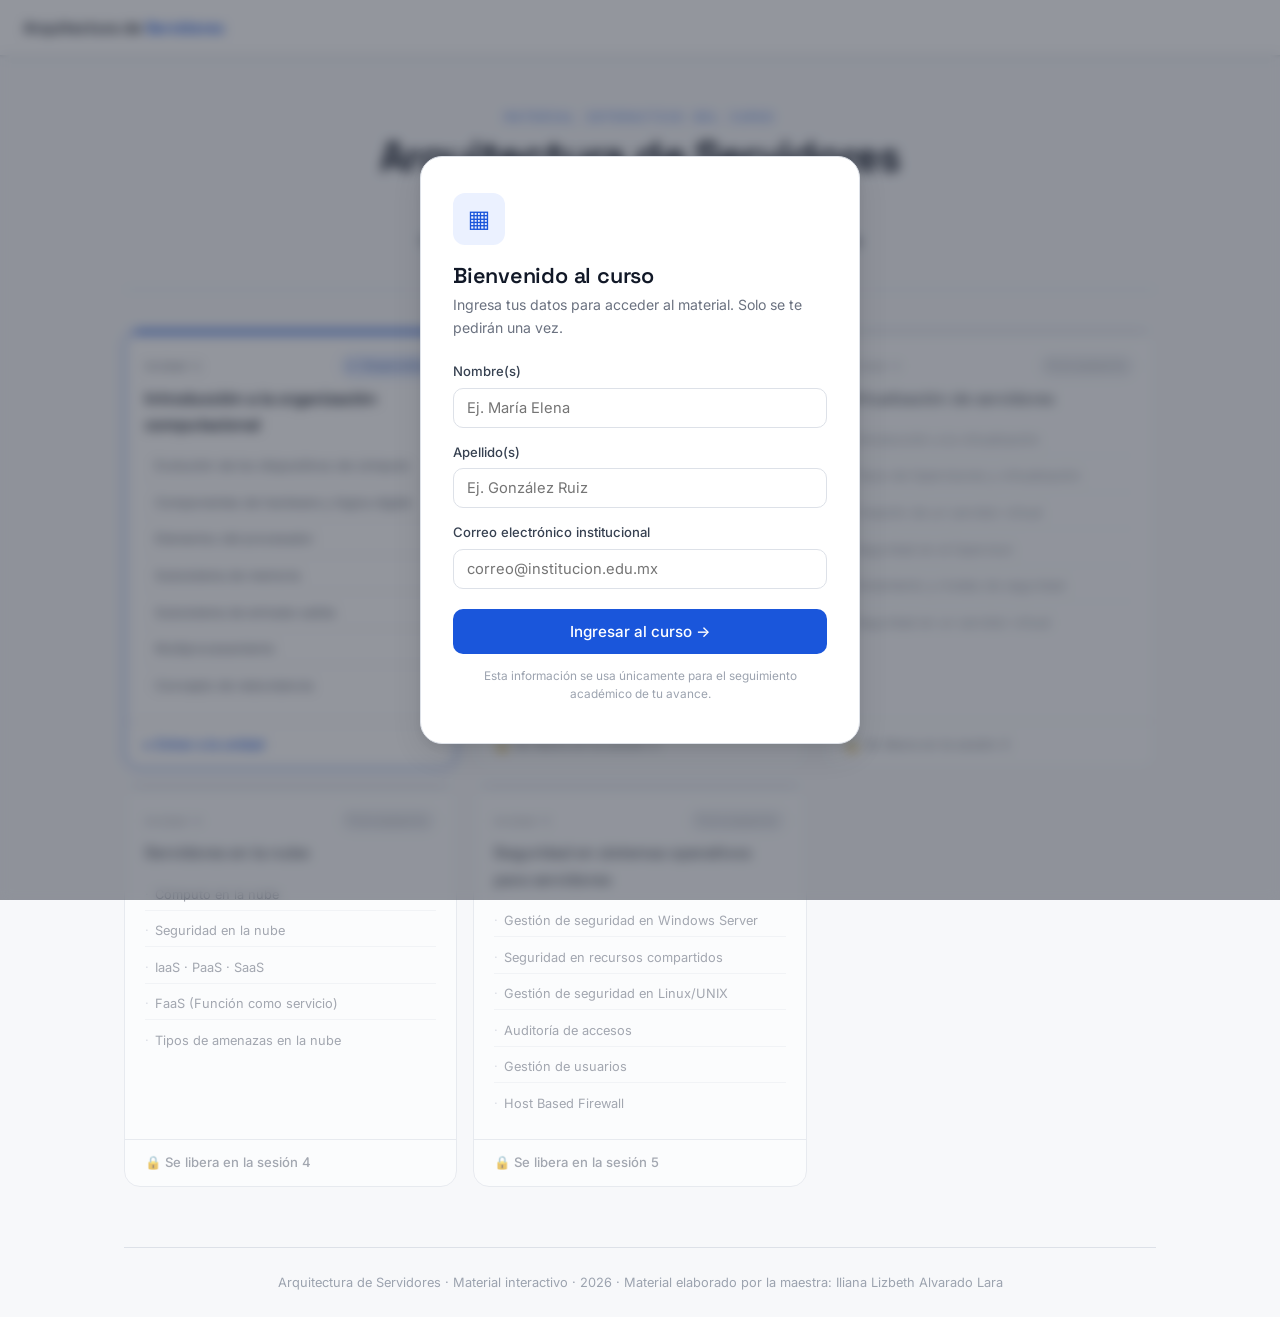
<file: index.html>
<!DOCTYPE html>
<html lang="es">
<head>
<meta charset="UTF-8">
<meta name="viewport" content="width=device-width, initial-scale=1.0">
<title>Arquitectura de Servidores</title>
<link rel="preconnect" href="https://fonts.googleapis.com">
<link rel="preconnect" href="https://fonts.gstatic.com" crossorigin>
<link href="https://fonts.googleapis.com/css2?family=Space+Grotesk:wght@400;500;600;700&family=Inter:wght@400;500;600&family=IBM+Plex+Mono:wght@400;500&display=swap" rel="stylesheet">
<link rel="stylesheet" href="css/styles.css">
<!-- Ocultar gate si ya hay sesión (sin flash) -->
<script src="js/config.js"></script>
<script src="js/tracking.js"></script>
<script>
  (function(){ try{ var s=JSON.parse(localStorage.getItem('seg_estudiante')); if(s&&s.correo){ document.write('<style>#gate{display:none!important}</style>'); } }catch(e){} })();
</script>
</head>
<body>

<!-- GATE -->
<div id="gate" class="gate">
  <div class="gate-card">
    <div class="gate-icon">▦</div>
    <h2>Bienvenido al curso</h2>
    <p class="gate-sub">Ingresa tus datos para acceder al material. Solo se te pedirán una vez.</p>
    <form id="gate-form" novalidate>
      <div class="field">
        <label>Nombre(s)</label>
        <input name="nombre" type="text" autocomplete="given-name" placeholder="Ej. María Elena">
        <div class="err">Por favor ingresa tu nombre.</div>
      </div>
      <div class="field">
        <label>Apellido(s)</label>
        <input name="apellido" type="text" autocomplete="family-name" placeholder="Ej. González Ruiz">
        <div class="err">Por favor ingresa tu apellido.</div>
      </div>
      <div class="field">
        <label>Correo electrónico institucional</label>
        <input name="correo" type="email" autocomplete="email" placeholder="correo@institucion.edu.mx">
        <div class="err">Ingresa un correo válido.</div>
      </div>
      <button class="btn btn-gate" type="submit">Ingresar al curso →</button>
    </form>
    <p class="gate-note">Esta información se usa únicamente para el seguimiento académico de tu avance.</p>
  </div>
</div>

<!-- BARRA -->
<div class="topbar">
  <div class="brand">Arquitectura de <b>Servidores</b></div>
  <div class="spacer"></div>
  <div class="who"></div>
</div>

<main class="wrap">
  <header style="text-align:center; padding:52px 0 36px; border-bottom:1px solid #DDE1E8; margin-bottom:40px;">
    <span style="font-family:'IBM Plex Mono',monospace; font-size:.7rem; letter-spacing:.18em; text-transform:uppercase; color:#1A56DB; display:block; margin-bottom:.5em;">Material interactivo del curso</span>
    <h1 style="font-family:'Space Grotesk',sans-serif; font-size:clamp(1.75rem,4vw,2.6rem); font-weight:600; margin:0 0 14px; color:#111827;">Arquitectura de Servidores</h1>
    <p style="color:#6B7280; font-size:.95rem; margin:0 auto 8px; max-width:62ch;">
      Cada unidad se libera en la sesión correspondiente.
    </p>
    <p style="color:#6B7280; font-size:.92rem; margin:0 auto;">
      Material elaborado por la maestra: <strong style="color:#374151; font-weight:600;">Iliana Lizbeth Alvarado Lara</strong>
    </p>
  </header>

  <section class="units">

    <!-- U1 — DISPONIBLE -->
    <a class="unit-card available" href="unidad1/index.html">
      <div class="uc-accent"></div>
      <div class="uc-body">
        <div class="uc-num">Unidad 1 <span class="badge live">● Disponible</span></div>
        <div class="uc-title">Introducción a la organización computacional</div>
        <ul class="uc-topics">
          <li>Evolución de los dispositivos de cómputo</li>
          <li>Componentes de hardware y lógica digital</li>
          <li>Elementos del procesador</li>
          <li>Subsistema de memoria</li>
          <li>Subsistema de entrada-salida</li>
          <li>Multiprocesamiento</li>
          <li>Concepto de redundancia</li>
        </ul>
      </div>
      <div class="uc-foot">▸ Entrar a la unidad</div>
    </a>

    <!-- U2 — PRÓXIMAMENTE -->
    <div class="unit-card soon">
      <div class="uc-accent"></div>
      <div class="uc-body">
        <div class="uc-num">Unidad 2 <span class="badge soon-b">Próximamente</span></div>
        <div class="uc-title">Arquitectura de procesador y memoria</div>
        <ul class="uc-topics">
          <li>La arquitectura Von Neumann</li>
          <li>Memoria física y virtual</li>
          <li>Jerarquía de memoria</li>
          <li>Ley de Moore y el futuro del procesamiento</li>
          <li>Procesamiento virtual</li>
          <li>Hiperconvergencia</li>
        </ul>
      </div>
      <div class="uc-foot">🔒 Se libera en la sesión 2</div>
    </div>

    <!-- U3 — PRÓXIMAMENTE -->
    <div class="unit-card soon">
      <div class="uc-accent"></div>
      <div class="uc-body">
        <div class="uc-num">Unidad 3 <span class="badge soon-b">Próximamente</span></div>
        <div class="uc-title">Virtualización de servidores</div>
        <ul class="uc-topics">
          <li>Introducción a la virtualización</li>
          <li>Tipos de hipervisores y virtualización</li>
          <li>Creación de un servidor virtual</li>
          <li>Seguridad en el hipervisor</li>
          <li>Aislamiento y niveles de seguridad</li>
          <li>Seguridad en un servidor virtual</li>
        </ul>
      </div>
      <div class="uc-foot">🔒 Se libera en la sesión 3</div>
    </div>

    <!-- U4 — PRÓXIMAMENTE -->
    <div class="unit-card soon">
      <div class="uc-accent"></div>
      <div class="uc-body">
        <div class="uc-num">Unidad 4 <span class="badge soon-b">Próximamente</span></div>
        <div class="uc-title">Servidores en la nube</div>
        <ul class="uc-topics">
          <li>Cómputo en la nube</li>
          <li>Seguridad en la nube</li>
          <li>IaaS · PaaS · SaaS</li>
          <li>FaaS (Función como servicio)</li>
          <li>Tipos de amenazas en la nube</li>
        </ul>
      </div>
      <div class="uc-foot">🔒 Se libera en la sesión 4</div>
    </div>

    <!-- U5 — PRÓXIMAMENTE -->
    <div class="unit-card soon">
      <div class="uc-accent"></div>
      <div class="uc-body">
        <div class="uc-num">Unidad 5 <span class="badge soon-b">Próximamente</span></div>
        <div class="uc-title">Seguridad en sistemas operativos para servidores</div>
        <ul class="uc-topics">
          <li>Gestión de seguridad en Windows Server</li>
          <li>Seguridad en recursos compartidos</li>
          <li>Gestión de seguridad en Linux/UNIX</li>
          <li>Auditoría de accesos</li>
          <li>Gestión de usuarios</li>
          <li>Host Based Firewall</li>
        </ul>
      </div>
      <div class="uc-foot">🔒 Se libera en la sesión 5</div>
    </div>

  </section>

  <footer style="text-align:center; border-top:1px solid #DDE1E8; padding:24px 0; font-size:.8rem; color:#9CA3AF;">
    Arquitectura de Servidores · Material interactivo · 2026 · Material elaborado por la maestra: Iliana Lizbeth Alvarado Lara
  </footer>
</main>

<script src="js/main.js"></script>
<script>
  document.querySelector("a.unit-card.available").addEventListener("click", function(){
    Tracker.interaccion("portada","abrir unidad","unidad1");
  });
</script>
</body>
</html>
</file>
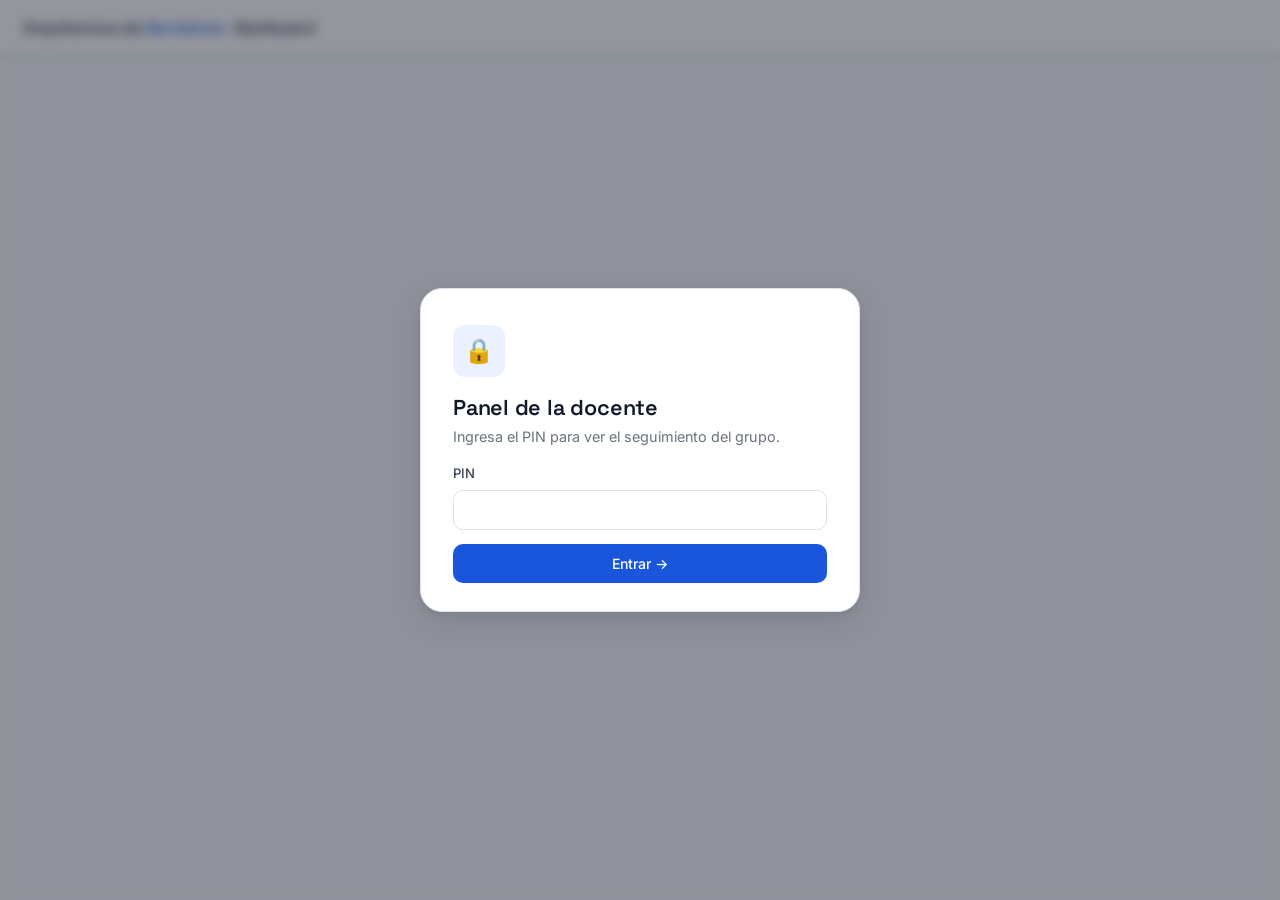
<file: dashboard/index.html>
<!DOCTYPE html>
<html lang="es">
<head>
<meta charset="UTF-8">
<meta name="viewport" content="width=device-width, initial-scale=1.0">
<title>Dashboard de seguimiento · Unidad 1</title>
<link rel="preconnect" href="https://fonts.googleapis.com">
<link rel="preconnect" href="https://fonts.gstatic.com" crossorigin>
<link href="https://fonts.googleapis.com/css2?family=Space+Grotesk:wght@400;500;600;700&family=Inter:wght@400;500;600&family=IBM+Plex+Mono:wght@400;500&display=swap" rel="stylesheet">
<link rel="stylesheet" href="../css/styles.css">
</head>
<body>
<div class="topbar">
  <div class="brand"><a href="../index.html" style="color:inherit">Arquitectura de <b>Servidores</b></a> · Dashboard</div>
  <div class="spacer"></div>
  <div class="who mono"><span id="origen"></span></div>
</div>

<!-- PIN -->
<div class="gate" id="pin-gate">
  <div class="gate-card">
    <div class="gate-icon">🔒</div>
    <h2>Panel de la docente</h2>
    <p class="muted" style="font-size:.9rem">Ingresa el PIN para ver el seguimiento del grupo.</p>
    <div class="field"><label>PIN</label><input id="pin" type="password"><div class="err">PIN incorrecto.</div></div>
    <button class="btn" id="pin-ok" style="width:100%;justify-content:center">Entrar →</button>
  </div>
</div>

<main class="wrap tema-body" id="panel" style="display:none">
  <header class="tema-head">
    <p class="num">SEGUIMIENTO · UNIDAD 1</p>
    <h1>Avance del grupo</h1>
    <p class="muted" id="fuente-msg"></p>
  </header>

  <div class="dash-grid">
    <div class="metric"><div class="v" id="m-est">0</div><div class="k">Estudiantes</div></div>
    <div class="metric"><div class="v" id="m-evt">0</div><div class="k">Interacciones</div></div>
    <div class="metric"><div class="v" id="m-comp">0</div><div class="k">Módulos completados</div></div>
    <div class="metric"><div class="v" id="m-quiz">0%</div><div class="k">Promedio en quizzes</div></div>
  </div>

  <h2>Interacción por tema</h2>
  <table><thead><tr><th>Tema</th><th>Vistas</th><th>Interacciones</th><th>Distribución</th></tr></thead>
    <tbody id="tbl-temas"></tbody></table>

  <h2 style="margin-top:2em">Por estudiante</h2>
  <table><thead><tr><th>Estudiante</th><th>Correo</th><th>Temas vistos</th><th>Completados</th><th>Quiz</th></tr></thead>
    <tbody id="tbl-est"></tbody></table>

  <div class="controls" style="margin-top:24px">
    <button class="btn" id="export">⬇ Exportar CSV</button>
    <button class="btn ghost" id="refresh">↻ Actualizar</button>
  </div>
  <p class="hint muted" id="nota-local"></p>
</main>

<script src="../js/config.js"></script>
<script src="../js/tracking.js"></script>
<script src="../js/main.js"></script>
<script>
const CFG = window.CONFIG || {};
const TEMAS = {t1:"1.1 Evolución",t2:"1.2 Lógica digital",t3:"1.3 Procesador",t4:"1.4 Memoria",t5:"1.5 Entrada-Salida",t6:"1.6 Multiproc.",t7:"1.7 Redundancia"};

// --- PIN ---
const pinGate=document.getElementById("pin-gate");
document.getElementById("pin-ok").onclick=()=>{
  const v=document.getElementById("pin").value;
  if(v===String(CFG.DASHBOARD_PIN||"1234")){ pinGate.classList.add("hidden");
    document.getElementById("panel").style.display="block"; cargar(); }
  else document.querySelector("#pin-gate .field").classList.add("invalid");
};
document.getElementById("pin").addEventListener("keydown",e=>{ if(e.key==="Enter")document.getElementById("pin-ok").click(); });

// --- Carga de datos (endpoint o local) ---
async function obtenerEventos(){
  if(CFG.ENDPOINT){
    try{
      const r = await fetch(CFG.ENDPOINT, {method:"GET"});
      const data = await r.json();
      document.getElementById("origen").textContent="● remoto (Google Sheet)";
      document.getElementById("fuente-msg").textContent="Datos en vivo desde tu hoja de cálculo.";
      return Array.isArray(data) ? data : (data.eventos||[]);
    }catch(e){ /* cae a local */ }
  }
  document.getElementById("origen").textContent="● local (este navegador)";
  document.getElementById("fuente-msg").textContent="Mostrando datos guardados en este navegador (modo demo). Configura ENDPOINT en js/config.js para datos centralizados.";
  document.getElementById("nota-local").textContent="Nota: en modo local solo se ven las interacciones hechas desde este mismo equipo/navegador.";
  return Tracker._eventos();
}

async function cargar(){
  const ev = await obtenerEventos();
  const estudiantes = {}; const temas = {};
  Object.keys(TEMAS).forEach(t=>temas[t]={vistas:0,inter:0});
  let completados=0, quizSum=0, quizCount=0;

  ev.forEach(e=>{
    const key = e.correo || "anon";
    estudiantes[key] = estudiantes[key] || {nombre:e.nombre||"", apellido:e.apellido||"", correo:key, vistos:new Set(), comp:new Set(), quizzes:[]};
    if(e.tipo==="vista" && temas[e.tema]){ temas[e.tema].vistas++; estudiantes[key].vistos.add(e.tema); }
    if(e.tipo==="interaccion" && temas[e.tema]) temas[e.tema].inter++;
    if(e.tipo==="modulo_completado"){ completados++; estudiantes[key].comp.add(e.tema); }
    if(e.tipo==="quiz"){
      const m = String(e.detalle).match(/(\d+)\/(\d+)/);
      if(m){ const pct = (+m[1])/(+m[2])*100; quizSum+=pct; quizCount++; estudiantes[key].quizzes.push(pct); }
    }
  });

  const ests = Object.values(estudiantes).filter(e=>e.correo!=="anon");
  document.getElementById("m-est").textContent = ests.length;
  document.getElementById("m-evt").textContent = ev.length;
  document.getElementById("m-comp").textContent = completados;
  document.getElementById("m-quiz").textContent = quizCount ? Math.round(quizSum/quizCount)+"%" : "–";

  const maxInter = Math.max(1, ...Object.values(temas).map(t=>t.inter+t.vistas));
  document.getElementById("tbl-temas").innerHTML = Object.keys(TEMAS).map(t=>{
    const d=temas[t]; const w=(d.inter+d.vistas)/maxInter*100;
    return `<tr><td>${TEMAS[t]}</td><td>${d.vistas}</td><td>${d.inter}</td>
      <td><div class="mini-bar"><span style="width:${w}%"></span></div></td></tr>`;
  }).join("");

  document.getElementById("tbl-est").innerHTML = ests.length ? ests.map(e=>{
    const prom = e.quizzes.length ? Math.round(e.quizzes.reduce((a,b)=>a+b,0)/e.quizzes.length)+"%" : "–";
    return `<tr><td>${e.nombre} ${e.apellido}</td><td class="mono" style="font-size:.78rem">${e.correo}</td>
      <td>${e.vistos.size}/7</td><td>${e.comp.size}/7</td><td>${prom}</td></tr>`;
  }).join("") : `<tr><td colspan="5" class="muted">Aún no hay registros.</td></tr>`;

  // exportar
  document.getElementById("export").onclick=()=>{
    const filas=[["fecha","nombre","apellido","correo","tema","tipo","detalle","valor"]];
    ev.forEach(e=>filas.push([e.ts,e.nombre,e.apellido,e.correo,TEMAS[e.tema]||e.tema,e.tipo,e.detalle,e.valor]));
    const csv=filas.map(f=>f.map(c=>`"${String(c||"").replace(/"/g,'""')}"`).join(",")).join("\n");
    const a=document.createElement("a");
    a.href=URL.createObjectURL(new Blob(["\ufeff"+csv],{type:"text/csv"}));
    a.download="seguimiento_unidad1.csv"; a.click();
  };
}
document.getElementById("refresh").onclick=cargar;
</script>
</body>
</html>
</file>
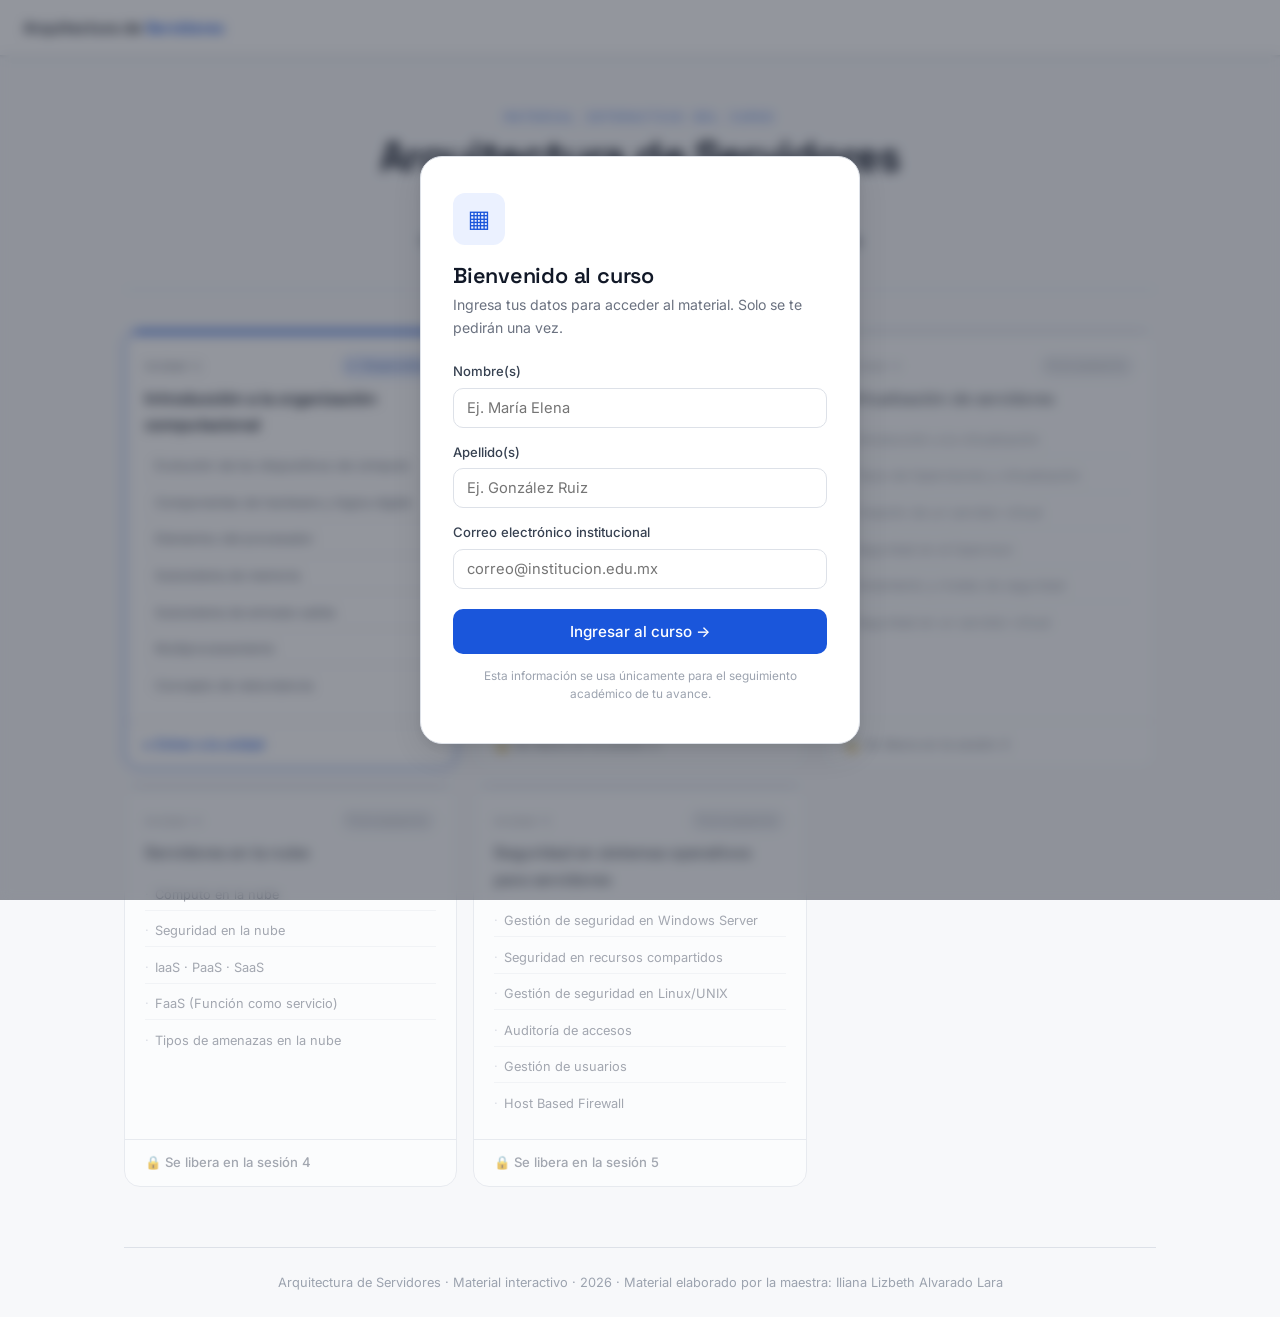
<file: unidad1/index.html>
<!DOCTYPE html>
<html lang="es">
<head>
<meta charset="UTF-8">
<meta name="viewport" content="width=device-width, initial-scale=1.0">
<title>Unidad 1 · Arquitectura de Servidores</title>
<link rel="preconnect" href="https://fonts.googleapis.com">
<link rel="preconnect" href="https://fonts.gstatic.com" crossorigin>
<link href="https://fonts.googleapis.com/css2?family=Space+Grotesk:wght@400;500;600;700&family=Inter:wght@400;500;600&family=IBM+Plex+Mono:wght@400;500&display=swap" rel="stylesheet">
<link rel="stylesheet" href="../css/styles.css">
<script src="../js/config.js"></script>
<script src="../js/tracking.js"></script>
<script>
  (function(){
    try{
      var s=JSON.parse(localStorage.getItem('seg_estudiante'));
      if(!s||!s.correo){ location.href='../index.html'; }
    }catch(e){ location.href='../index.html'; }
  })();
</script>
</head>
<body>

<div class="topbar">
  <div class="brand">
    <a href="../index.html" style="color:#1A56DB; font-weight:500; text-decoration:none;">
      ← Inicio del curso
    </a>
  </div>
  <div class="spacer"></div>
  <div class="who"></div>
</div>

<main class="wrap">
  <header style="text-align:center; padding:40px 0 28px; border-bottom:1px solid #DDE1E8; margin-bottom:28px;">
    <span style="font-family:'IBM Plex Mono',monospace; font-size:.7rem; letter-spacing:.18em; text-transform:uppercase; color:#1A56DB; display:block; margin-bottom:.5em;">Unidad 1</span>
    <h1 style="font-family:'Space Grotesk',sans-serif; font-size:clamp(1.75rem,4vw,2.6rem); font-weight:600; margin:0 0 16px; color:#111827; text-align:center;">Organización computacional</h1>
    <p style="color:#6B7280; font-size:.95rem; margin:0 auto; max-width:72ch; text-align:center; line-height:1.7;">
      Antes de administrar un servidor hay que entender de qué está hecho. Esta unidad arma la máquina pieza por pieza: cómo evolucionó, cómo piensa con ceros y unos, cómo procesa, recuerda, se comunica, se multiplica y cómo evita caerse.
    </p>
  </header>

  <div class="progress-wrap">
    <div class="progress-label">
      <span id="prog-text">Cargando avance...</span>
      <span id="prog-pct">0%</span>
    </div>
    <div class="progress-bar"><span id="prog-fill" style="width:0%"></span></div>
  </div>

  <div class="chips" id="chips"></div>

  <footer style="text-align:center; border-top:1px solid #DDE1E8; padding:24px 0; font-size:.8rem; color:#9CA3AF; margin-top:40px;">
    Arquitectura de Servidores · Material interactivo · 2026 · Material elaborado por la maestra: <strong style="color:#6B7280;">Iliana Lizbeth Alvarado Lara</strong>
  </footer>
</main>

<script src="../js/main.js"></script>
<script>
const TEMAS = [
  { id:"t1", n:"1.1", ico:"⏳", t:"Evolución",          d:"De los tubos de vacío al microprocesador",        f:"../temas/1-evolucion.html" },
  { id:"t2", n:"1.2", ico:"⊻",  t:"Lógica digital",      d:"Compuertas y circuitos · simulador",              f:"../temas/2-logica-digital.html" },
  { id:"t3", n:"1.3", ico:"▣",  t:"El procesador",       d:"UC, ALU, registros · ciclo Fetch-Decode-Execute", f:"../temas/3-procesador.html" },
  { id:"t4", n:"1.4", ico:"▤",  t:"Memoria",             d:"Jerarquía velocidad/capacidad · ECC",             f:"../temas/4-memoria.html" },
  { id:"t5", n:"1.5", ico:"⇄",  t:"Entrada-Salida",      d:"Interrupciones y DMA · comparador",               f:"../temas/5-entrada-salida.html" },
  { id:"t6", n:"1.6", ico:"⚏",  t:"Multiprocesamiento",  d:"Varios núcleos en paralelo · simulador",          f:"../temas/6-multiprocesamiento.html" },
  { id:"t7", n:"1.7", ico:"⛉",  t:"Redundancia",         d:"Alta disponibilidad · RAID con fallo en vivo",    f:"../temas/7-redundancia.html" }
];

document.addEventListener("DOMContentLoaded", () => {
  const prog   = Tracker.getProgreso();
  const hechos = TEMAS.filter(t => prog[t.id]).length;
  const pct    = Math.round(hechos / TEMAS.length * 100);

  document.getElementById("prog-text").textContent = `${hechos} de 7 temas completados`;
  document.getElementById("prog-pct").textContent  = pct + "%";
  document.getElementById("prog-fill").style.width = pct + "%";

  document.getElementById("chips").innerHTML = TEMAS.map(t => {
    const done = prog[t.id];
    return `<a class="chip" href="${t.f}" data-id="${t.id}">
      <div class="chip-num">${t.n}
        <span class="pill ${done ? 'done' : 'pend'}">${done ? '✓ Completado' : 'Pendiente'}</span>
      </div>
      <div class="chip-ico">${t.ico}</div>
      <div class="chip-title">${t.t}</div>
      <div class="chip-desc">${t.d}</div>
    </a>`;
  }).join("");

  document.querySelectorAll(".chip").forEach(c =>
    c.addEventListener("click", () => Tracker.interaccion("unidad1", "abrir tema", c.dataset.id))
  );

  Tracker.pageView("unidad1", "Unidad 1 · Navegación de temas");
});
</script>
</body>
</html>
</file>
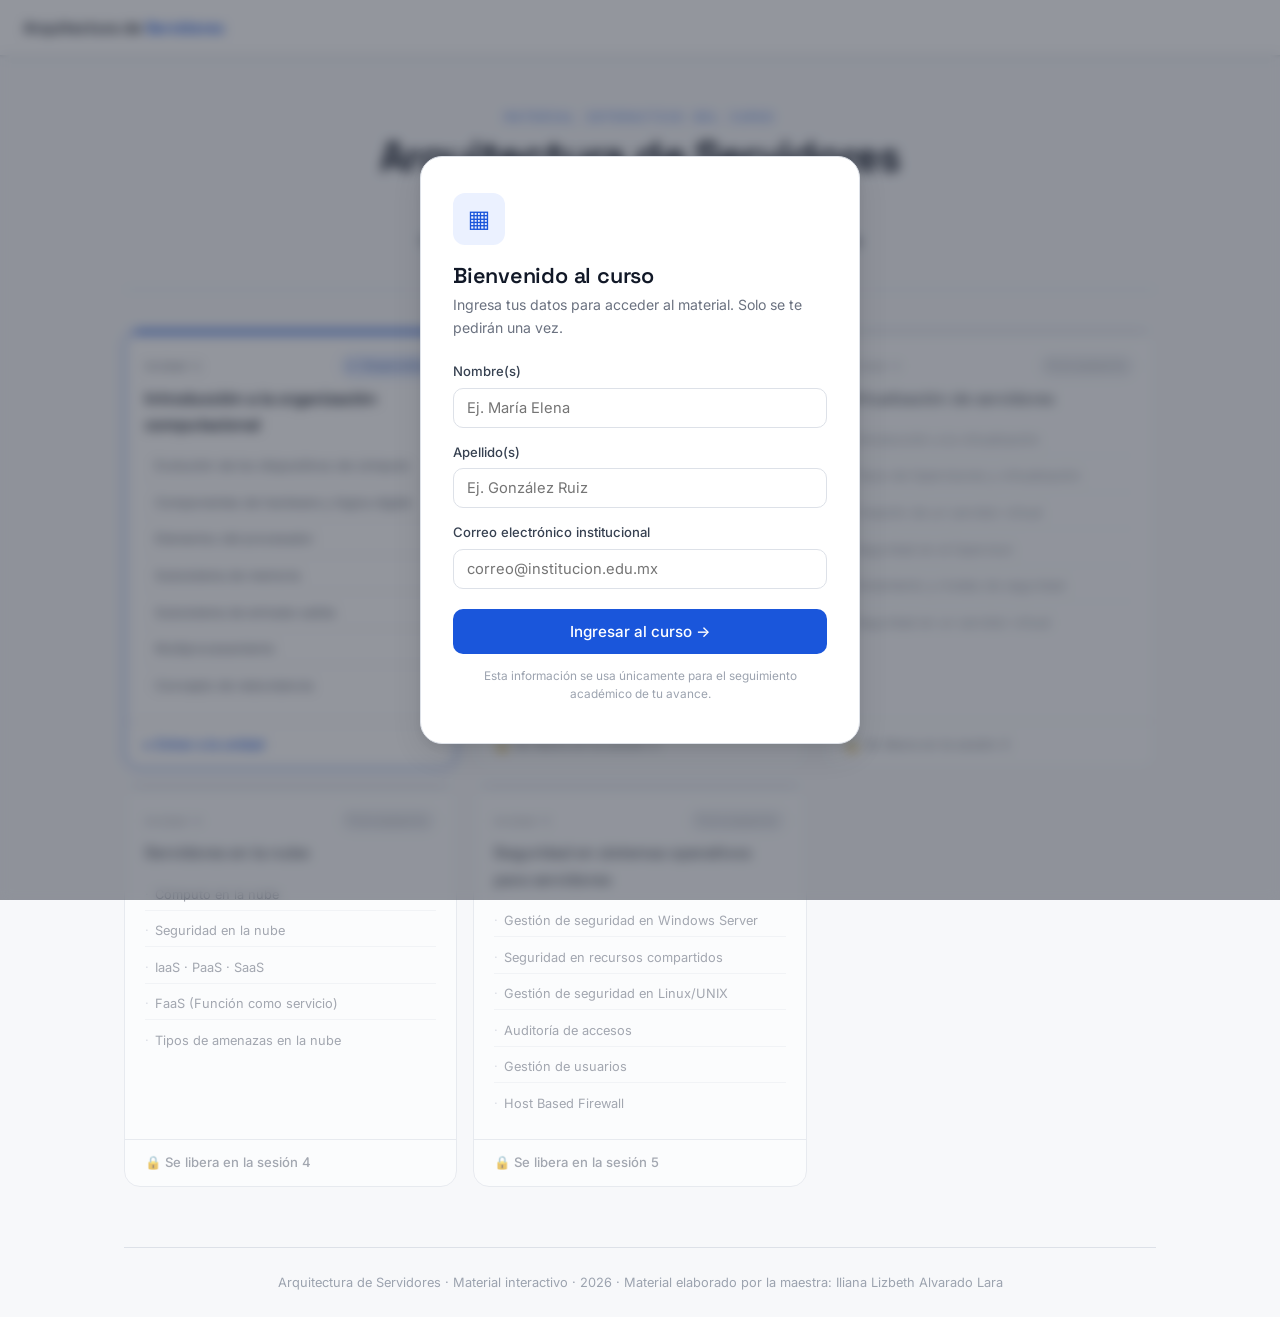
<file: temas/1-evolucion.html>
<!DOCTYPE html>
<html lang="es">
<head>
<meta charset="UTF-8">
<meta name="viewport" content="width=device-width, initial-scale=1.0">
<title>1.1 Evolución de los dispositivos de cómputo</title>
<link rel="preconnect" href="https://fonts.googleapis.com">
<link rel="preconnect" href="https://fonts.gstatic.com" crossorigin>
<link href="https://fonts.googleapis.com/css2?family=Space+Grotesk:wght@400;500;600;700&family=Inter:wght@400;500;600&family=IBM+Plex+Mono:wght@400;500&display=swap" rel="stylesheet">
<link rel="stylesheet" href="../css/styles.css">
<script src="../js/config.js"></script>
<script src="../js/tracking.js"></script>
<script>
(function(){
  try{
    var s=JSON.parse(localStorage.getItem('seg_estudiante'));
    if(!s||!s.correo){ location.href='../index.html'; }
  }catch(e){ location.href='../index.html'; }
})();
</script>
</head>
<body>
<div class="topbar">
  <div class="brand" style="display:flex;align-items:center;gap:0;">
    <a href="../index.html" style="color:#1A56DB;font-weight:500;text-decoration:none;font-size:.9rem;">← Inicio del curso</a>
    <span style="color:#DDE1E8;margin:0 12px;">|</span>
    <a href="../unidad1/index.html" style="color:#1A56DB;font-weight:500;text-decoration:none;font-size:.9rem;">Unidad 1</a>
  </div>
  <div class="spacer"></div>
  <div class="who"></div>
</div>
  <div class="spacer"></div><div class="who"></div>
</div>

<main class="wrap tema-body">
  <header class="tema-head" style="text-align:center">
    <p class="tema-num">TEMA 1.1</p>
    <h1>Evolución de los dispositivos de cómputo</h1>
    <p class="muted">El cómputo avanza por generaciones, cada una definida por el componente que hace la conmutación electrónica. La regla: más pequeño, más rápido, más barato.</p>
  </header>

  <div class="lab">
    <h3>⏳ Laboratorio · Línea de tiempo</h3>
    <p class="hint">Haz clic en cada generación para ver el detalle.</p>
    <div class="timeline" id="timeline"></div>
  </div>

  <h2>La Ley de Moore en acción</h2>
  <p>Gordon Moore observó que el número de transistores por chip se duplica aproximadamente cada dos años. Mueve el control y observa el crecimiento exponencial.</p>

  <div class="lab">
    <h3>📈 Laboratorio · Densidad de transistores</h3>
    <div class="controls">
      <input type="range" id="moore" min="0" max="27" value="0" step="1">
      <span class="mono" id="moore-year">1971</span>
    </div>
    <div class="stat-big" id="moore-count">2,300 transistores</div>
    <div class="bar-track" style="height:14px"><div class="bar-fill" id="moore-bar" style="width:1%"></div></div>
    <p class="hint" id="moore-ej">Intel 4004 — el primer microprocesador.</p>
  </div>

  <div class="callout signal">
    <strong>Idea clave:</strong> cada generación reduce tamaño y costo mientras multiplica la velocidad. Los servidores actuales (Intel Xeon, AMD EPYC) son herederos directos de esta carrera.
  </div>

  <div class="quiz"><h2>Comprueba lo que aprendiste</h2><div id="quiz"></div></div>

      <nav style="display:flex;align-items:center;justify-content:space-between;flex-wrap:wrap;gap:10px;border-top:1px solid #DDE1E8;padding:24px 0;margin-top:32px;">
    <span></span>
    <a class="btn" href="2-logica-digital.html">Tema siguiente →</a>
  </nav>

  <footer class="footer" style="text-align:center">
    Arquitectura de Servidores · Material interactivo · 2026<br>
    Material elaborado por la maestra: <strong>Iliana Lizbeth Alvarado Lara</strong>
  </footer>
</main>

<script src="../js/config.js"></script>
<script src="../js/tracking.js"></script>
<script src="../js/main.js"></script>
<script>
const TEMA = "t1";
Tracker.pageView(TEMA, "1.1 Evolución de los dispositivos de cómputo");

const GENS = [
  { yr:"1940-56", t:"1ª · Tubos de vacío", d:"Enormes, lentos y de alto consumo. Ejemplo: la ENIAC pesaba 27 toneladas y usaba ~18,000 tubos." },
  { yr:"1956-63", t:"2ª · Transistores", d:"Más pequeños, rápidos y confiables. Ejemplo: la IBM 1401, muy usada en empresas." },
  { yr:"1964-71", t:"3ª · Circuitos integrados", d:"Miles de transistores en un chip. Ejemplo: IBM System/360, base de los servidores corporativos." },
  { yr:"1971-hoy", t:"4ª · Microprocesadores", d:"La CPU completa en un chip. Ejemplo: Intel 4004 (1971); hoy, Xeon y EPYC en servidores." },
  { yr:"Actual", t:"Nube y virtualización", d:"Procesadores con decenas de núcleos, cómputo en la nube y centros de datos." }
];
const tl = document.getElementById("timeline");
tl.innerHTML = GENS.map((g,i)=>`<div class="gen" data-i="${i}">
  <div class="yr">${g.yr}</div>
  <div class="body"><strong>${g.t}</strong><div class="detail">${g.d}</div></div></div>`).join("");
tl.querySelectorAll(".gen").forEach(el=>{
  el.onclick=()=>{ el.classList.toggle("active");
    Tracker.interaccion(TEMA, "abrir generación", GENS[el.dataset.i].t); };
});

// Ley de Moore — duplica cada 2 años desde 1971 (2,300 transistores)
const moore = document.getElementById("moore");
const fmt = n => n.toLocaleString("es-MX");
const ejemplos = {0:"Intel 4004 — primer microprocesador.",10:"Intel 80486 — PCs de los 90.",18:"Pentium 4 — inicio de los 2000.",27:"Núcleos modernos de servidor (miles de millones de transistores)."};
function pintaMoore(){
  const i = +moore.value;
  const year = 1971 + i*2;
  const count = Math.round(2300 * Math.pow(2, i));
  document.getElementById("moore-year").textContent = year;
  document.getElementById("moore-count").textContent = fmt(count) + " transistores";
  document.getElementById("moore-bar").style.width = Math.min(100, (i/27*100)+1) + "%";
  let ej = "Crecimiento exponencial: el chip se duplica cada ~2 años.";
  Object.keys(ejemplos).forEach(k=>{ if(i>=+k) ej = ejemplos[k]; });
  document.getElementById("moore-ej").textContent = ej;
}
moore.addEventListener("input", pintaMoore);
moore.addEventListener("change", ()=>Tracker.interaccion(TEMA,"mover Ley de Moore", 1971+(+moore.value)*2));
pintaMoore();

renderQuiz(TEMA, [
  { q:"¿Qué componente define a la primera generación de computadoras?",
    opciones:["Transistores","Tubos de vacío","Circuitos integrados","Microprocesadores"], correcta:1 },
  { q:"Según la Ley de Moore, el número de transistores por chip…",
    opciones:["se mantiene constante","se reduce a la mitad cada año","se duplica aprox. cada dos años","crece de forma lineal"], correcta:2 },
  { q:"El microprocesador (CPU completa en un chip) caracteriza a la…",
    opciones:["2ª generación","3ª generación","4ª generación","1ª generación"], correcta:2 }
]);
</script>
</body>
</html>
</file>
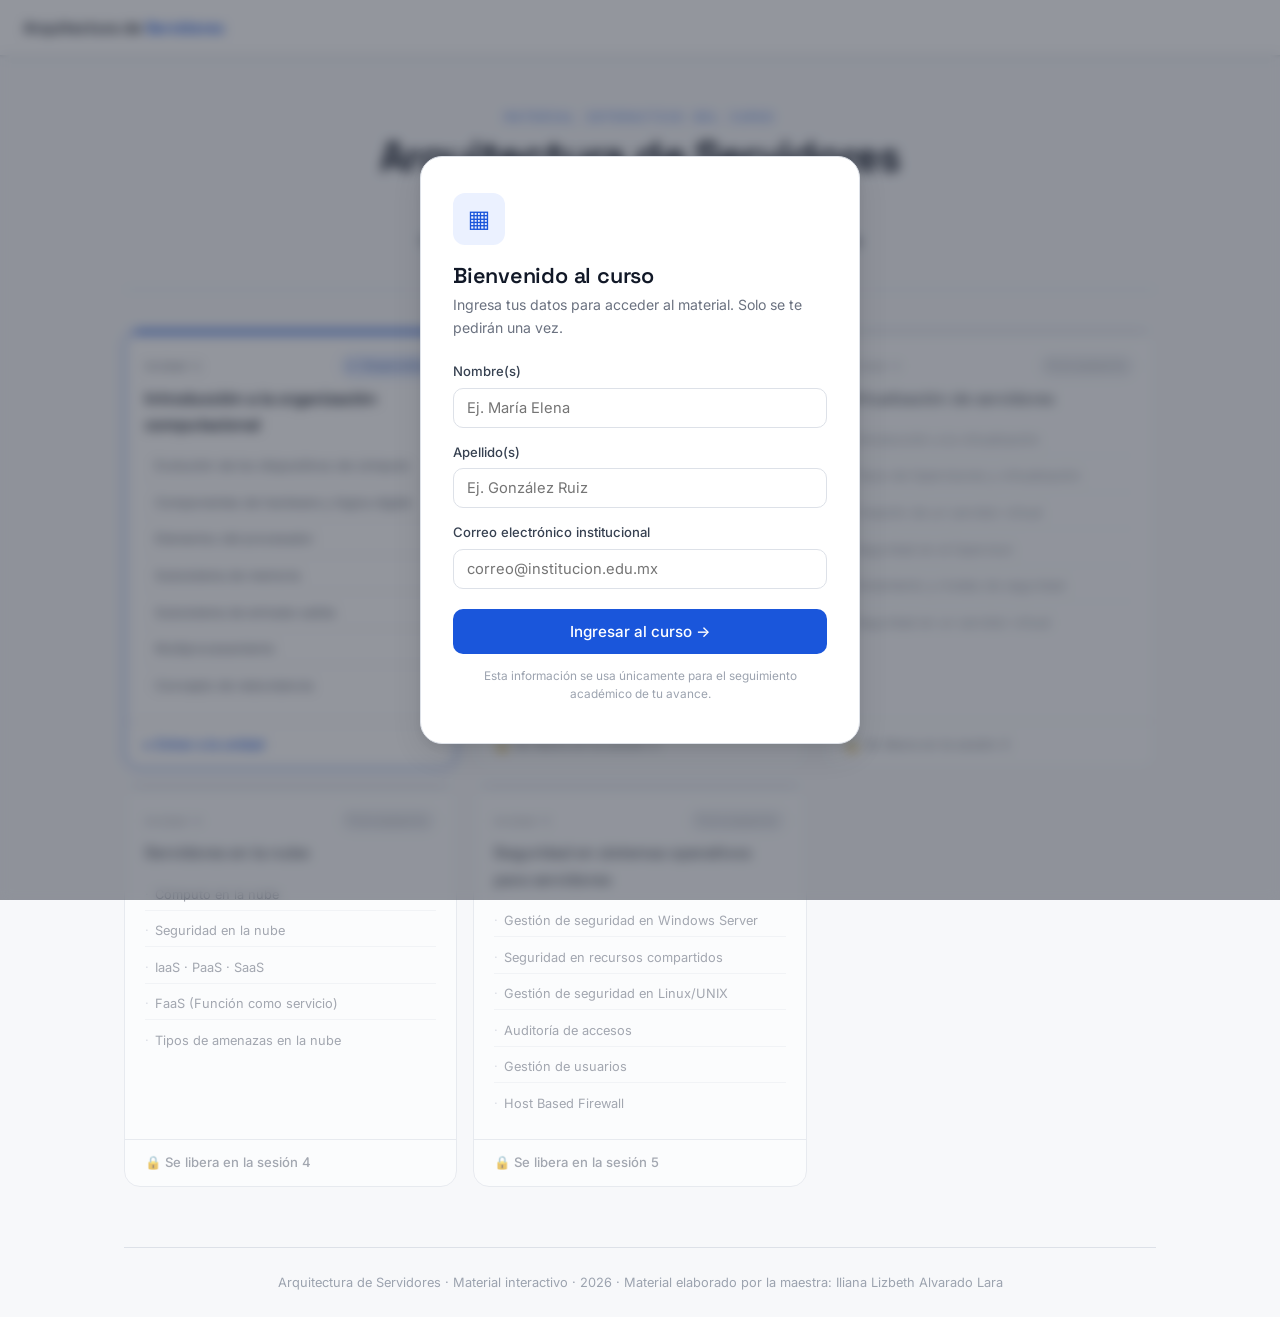
<file: temas/2-logica-digital.html>
<!DOCTYPE html>
<html lang="es">
<head>
<meta charset="UTF-8">
<meta name="viewport" content="width=device-width, initial-scale=1.0">
<title>1.2 Componentes de hardware y lógica digital</title>
<link rel="preconnect" href="https://fonts.googleapis.com">
<link rel="preconnect" href="https://fonts.gstatic.com" crossorigin>
<link href="https://fonts.googleapis.com/css2?family=Space+Grotesk:wght@400;500;600;700&family=Inter:wght@400;500;600&family=IBM+Plex+Mono:wght@400;500&display=swap" rel="stylesheet">
<link rel="stylesheet" href="../css/styles.css">
<script src="../js/config.js"></script>
<script src="../js/tracking.js"></script>
<script>
(function(){
  try{
    var s=JSON.parse(localStorage.getItem('seg_estudiante'));
    if(!s||!s.correo){ location.href='../index.html'; }
  }catch(e){ location.href='../index.html'; }
})();
</script>
</head>
<body>
<div class="topbar">
  <div class="brand" style="display:flex;align-items:center;gap:0;">
    <a href="../index.html" style="color:#1A56DB;font-weight:500;text-decoration:none;font-size:.9rem;">← Inicio del curso</a>
    <span style="color:#DDE1E8;margin:0 12px;">|</span>
    <a href="../unidad1/index.html" style="color:#1A56DB;font-weight:500;text-decoration:none;font-size:.9rem;">Unidad 1</a>
  </div>
  <div class="spacer"></div>
  <div class="who"></div>
</div>
  <div class="spacer"></div><div class="who"></div>
</div>

<main class="wrap tema-body">
  <header class="tema-head" style="text-align:center">
    <p class="tema-num">TEMA 1.2</p>
    <h1>Componentes de hardware y lógica digital</h1>
    <p class="muted">Toda computadora se construye sobre lógica digital: circuitos que trabajan con dos estados, 0 y 1. Las compuertas lógicas son sus ladrillos elementales.</p>
  </header>

  <h2>Compuertas lógicas</h2>
  <p>Una <strong>compuerta</strong> recibe entradas binarias y produce una salida según una regla. Combinándolas se construyen circuitos <em>combinacionales</em> (la salida depende solo de las entradas) y <em>secuenciales</em> (también del estado previo: tienen memoria, como un flip-flop que guarda 1 bit).</p>

  <div class="lab">
    <h3>⊻ Laboratorio · Simulador de compuertas</h3>
    <p class="hint">Cambia las entradas (clic para alternar 0/1) y elige la compuerta. Observa la salida.</p>
    <div class="controls">
      <div style="text-align:center">
        <button class="bit" id="A">0</button><div class="bit-label">Entrada A</div>
      </div>
      <div style="text-align:center">
        <button class="bit" id="B">0</button><div class="bit-label">Entrada B</div>
      </div>
      <select id="gate" class="btn ghost" style="font-family:var(--fmono)">
        <option value="AND">AND</option>
        <option value="OR">OR</option>
        <option value="XOR">XOR</option>
        <option value="NAND">NAND</option>
        <option value="NOT">NOT (solo A)</option>
      </select>
    </div>
    <div class="readout" id="out">Salida = <b>0</b></div>
    <p class="hint" id="explica"></p>
  </div>

  <div class="callout">
    <strong>Reto:</strong> un motor de servidor solo debe encenderse si <em>dos sensores</em> están activos a la vez. ¿Qué compuerta usarías? Pruébalo arriba poniendo A=1 y B=1.
    <span class="example" id="reto-ok"></span>
  </div>

  <h2>Componentes físicos del servidor</h2>
  <p>Sobre esa base lógica se montan las piezas reales: procesador (CPU), memoria (RAM), almacenamiento (HDD/SSD), placa madre, fuente de poder y tarjetas de E/S (red, controladoras de disco).</p>

  <div class="quiz"><h2>Comprueba lo que aprendiste</h2><div id="quiz"></div></div>

      <nav style="display:flex;align-items:center;justify-content:space-between;flex-wrap:wrap;gap:10px;border-top:1px solid #DDE1E8;padding:24px 0;margin-top:32px;">
    <a class="btn ghost" href="1-evolucion.html">← Tema anterior</a>
    <a class="btn" href="3-procesador.html">Tema siguiente →</a>
  </nav>

  <footer class="footer" style="text-align:center">
    Arquitectura de Servidores · Material interactivo · 2026<br>
    Material elaborado por la maestra: <strong>Iliana Lizbeth Alvarado Lara</strong>
  </footer>
</main>

<script src="../js/config.js"></script>
<script src="../js/tracking.js"></script>
<script src="../js/main.js"></script>
<script>
const TEMA = "t2";
Tracker.pageView(TEMA, "1.2 Componentes de hardware y lógica digital");

let a = 0, b = 0;
const bitA = document.getElementById("A"), bitB = document.getElementById("B");
const gate = document.getElementById("gate"), out = document.getElementById("out"), explica = document.getElementById("explica");

function calc(){
  const g = gate.value;
  let r;
  switch(g){
    case "AND":  r = a & b; break;
    case "OR":   r = a | b; break;
    case "XOR":  r = a ^ b; break;
    case "NAND": r = (a & b) ? 0 : 1; break;
    case "NOT":  r = a ? 0 : 1; break;
  }
  out.innerHTML = `Salida = <b>${r}</b>`;
  out.className = "readout " + (r ? "true" : "false");
  const txt = {
    AND:"AND da 1 solo si A y B son 1.", OR:"OR da 1 si al menos una entrada es 1.",
    XOR:"XOR da 1 si las entradas son distintas.", NAND:"NAND es la negación de AND.",
    NOT:"NOT invierte la entrada A (ignora B)."
  };
  explica.textContent = txt[g];
  document.getElementById("reto-ok").textContent =
    (g==="AND" && a===1 && b===1) ? "  ✓ ¡Correcto! Con AND el motor enciende solo con ambos sensores activos." : "";
}
function toggle(which){
  if(which==="A"){ a = a?0:1; bitA.textContent = a; bitA.classList.toggle("on", !!a); }
  else { b = b?0:1; bitB.textContent = b; bitB.classList.toggle("on", !!b); }
  Tracker.interaccion(TEMA, "cambiar entrada", `${which}=${which==="A"?a:b}`);
  calc();
}
bitA.onclick=()=>toggle("A"); bitB.onclick=()=>toggle("B");
gate.onchange=()=>{ Tracker.interaccion(TEMA,"elegir compuerta",gate.value); calc(); };
calc();

renderQuiz(TEMA, [
  { q:"¿Qué compuerta produce 1 únicamente cuando ambas entradas son 1?",
    opciones:["OR","AND","XOR","NOT"], correcta:1 },
  { q:"Un circuito cuya salida depende también del estado anterior se llama…",
    opciones:["combinacional","secuencial","analógico","binario"], correcta:1 },
  { q:"La lógica digital trabaja fundamentalmente con…",
    opciones:["10 estados (decimal)","valores continuos","dos estados: 0 y 1","letras del alfabeto"], correcta:2 }
]);
</script>
</body>
</html>
</file>
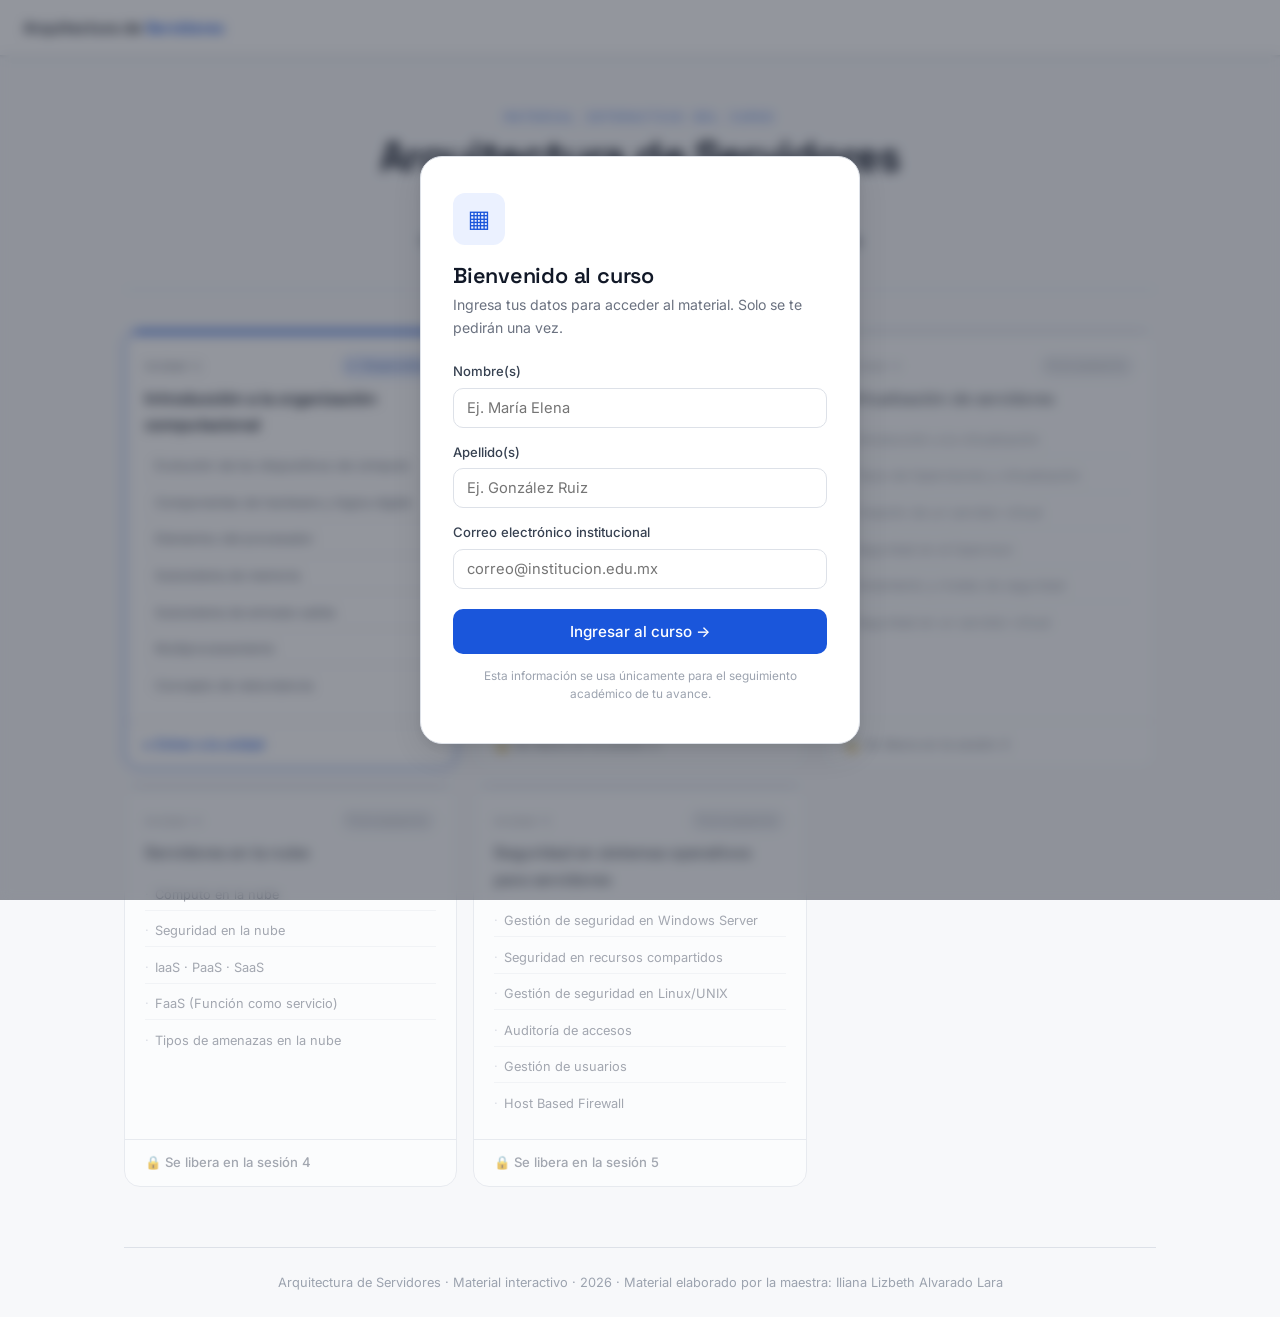
<file: temas/3-procesador.html>
<!DOCTYPE html>
<html lang="es">
<head>
<meta charset="UTF-8">
<meta name="viewport" content="width=device-width, initial-scale=1.0">
<title>1.3 Elementos del procesador</title>
<link rel="preconnect" href="https://fonts.googleapis.com">
<link rel="preconnect" href="https://fonts.gstatic.com" crossorigin>
<link href="https://fonts.googleapis.com/css2?family=Space+Grotesk:wght@400;500;600;700&family=Inter:wght@400;500;600&family=IBM+Plex+Mono:wght@400;500&display=swap" rel="stylesheet">
<link rel="stylesheet" href="../css/styles.css">
<script src="../js/config.js"></script>
<script src="../js/tracking.js"></script>
<script>
(function(){
  try{
    var s=JSON.parse(localStorage.getItem('seg_estudiante'));
    if(!s||!s.correo){ location.href='../index.html'; }
  }catch(e){ location.href='../index.html'; }
})();
</script>
</head>
<body>
<div class="topbar">
  <div class="brand" style="display:flex;align-items:center;gap:0;">
    <a href="../index.html" style="color:#1A56DB;font-weight:500;text-decoration:none;font-size:.9rem;">← Inicio del curso</a>
    <span style="color:#DDE1E8;margin:0 12px;">|</span>
    <a href="../unidad1/index.html" style="color:#1A56DB;font-weight:500;text-decoration:none;font-size:.9rem;">Unidad 1</a>
  </div>
  <div class="spacer"></div>
  <div class="who"></div>
</div>
  <div class="spacer"></div><div class="who"></div>
</div>

<main class="wrap tema-body">
  <header class="tema-head" style="text-align:center">
    <p class="tema-num">TEMA 1.3</p>
    <h1>Elementos del procesador</h1>
    <p class="muted">El procesador (CPU) ejecuta las instrucciones de los programas. Sus piezas: la Unidad de Control, la Unidad Aritmético-Lógica, los registros y la caché.</p>
  </header>

  <ul>
    <li><strong>Unidad de Control (UC):</strong> coordina las operaciones; decide qué instrucción se ejecuta y cuándo.</li>
    <li><strong>Unidad Aritmético-Lógica (ALU):</strong> realiza cálculos y comparaciones.</li>
    <li><strong>Registros:</strong> memoria interna ultrarrápida para datos en uso inmediato (ej.: el contador de programa guarda la dirección de la siguiente instrucción).</li>
    <li><strong>Caché:</strong> memoria intermedia muy veloz (L1, L2, L3) que reduce los accesos a la RAM.</li>
  </ul>

  <h2>El ciclo de instrucción</h2>
  <p>Toda instrucción pasa por tres fases. Ejecutemos <span class="mono">C = A + B</span> paso a paso.</p>

  <div class="lab">
    <h3>▣ Laboratorio · Ciclo Fetch–Decode–Execute</h3>
    <div class="cpu-diagram">
      <div class="unit" id="u-uc"><div class="uname">Unidad de Control</div><div class="uinfo">busca y decodifica</div></div>
      <div class="unit" id="u-alu"><div class="uname">ALU</div><div class="uinfo">calcula A + B</div></div>
      <div class="unit" id="u-reg"><div class="uname">Registros</div><div class="uinfo">guardan A, B, C</div></div>
    </div>
    <div class="fde-readout" id="fde">Pulsa "Siguiente paso" para iniciar el ciclo.</div>
    <div class="controls">
      <button class="btn" id="step">Siguiente paso ▸</button>
      <button class="btn ghost sm" id="reset">Reiniciar</button>
    </div>
  </div>

  <div class="callout signal"><strong>Ejemplo:</strong> para <span class="mono">C = A + B</span>, la CPU <em>busca</em> la instrucción, la <em>decodifica</em> como una suma, la ALU <em>ejecuta</em> A+B y guarda el resultado en un registro.</div>

  <div class="quiz"><h2>Comprueba lo que aprendiste</h2><div id="quiz"></div></div>

      <nav style="display:flex;align-items:center;justify-content:space-between;flex-wrap:wrap;gap:10px;border-top:1px solid #DDE1E8;padding:24px 0;margin-top:32px;">
    <a class="btn ghost" href="2-logica-digital.html">← Tema anterior</a>
    <a class="btn" href="4-memoria.html">Tema siguiente →</a>
  </nav>

  <footer class="footer" style="text-align:center">
    Arquitectura de Servidores · Material interactivo · 2026<br>
    Material elaborado por la maestra: <strong>Iliana Lizbeth Alvarado Lara</strong>
  </footer>
</main>

<script src="../js/config.js"></script>
<script src="../js/tracking.js"></script>
<script src="../js/main.js"></script>
<script>
const TEMA = "t3";
Tracker.pageView(TEMA, "1.3 Elementos del procesador");

const uc=document.getElementById("u-uc"), alu=document.getElementById("u-alu"), reg=document.getElementById("u-reg");
const fde=document.getElementById("fde");
const PASOS = [
  { u:[uc],      txt:"① BUSCAR (Fetch): la UC trae la instrucción 'sumar A y B' desde la memoria." },
  { u:[uc],      txt:"② DECODIFICAR (Decode): la UC interpreta que debe hacer una suma." },
  { u:[reg],     txt:"   Los registros entregan los valores A=2 y B=3." },
  { u:[alu],     txt:"③ EJECUTAR (Execute): la ALU calcula 2 + 3 = 5." },
  { u:[reg],     txt:"   El resultado C=5 se guarda en un registro. Ciclo completo ✓" }
];
let i = -1;
function paint(){
  [uc,alu,reg].forEach(u=>u.classList.remove("active"));
  if(i<0){ fde.textContent='Pulsa "Siguiente paso" para iniciar el ciclo.'; return; }
  const p = PASOS[i]; p.u.forEach(u=>u.classList.add("active")); fde.textContent = p.txt;
}
document.getElementById("step").onclick=()=>{
  i = (i+1) % PASOS.length;
  paint();
  Tracker.interaccion(TEMA, "paso del ciclo FDE", i+1);
  if(i === PASOS.length-1) Tracker.completarModulo(TEMA, "1.3 Elementos del procesador");
};
document.getElementById("reset").onclick=()=>{ i=-1; paint(); };
paint();

renderQuiz(TEMA, [
  { q:"¿Cuál es el orden correcto del ciclo de instrucción?",
    opciones:["Ejecutar → Buscar → Decodificar","Buscar → Decodificar → Ejecutar","Decodificar → Ejecutar → Buscar","Buscar → Ejecutar → Decodificar"], correcta:1 },
  { q:"¿Qué unidad realiza los cálculos aritméticos?",
    opciones:["La Unidad de Control","La caché","La ALU","Los registros"], correcta:2 },
  { q:"La memoria interna más rápida y cercana al procesador son…",
    opciones:["los registros","el disco duro","la RAM","la fuente de poder"], correcta:0 }
]);
</script>
</body>
</html>
</file>
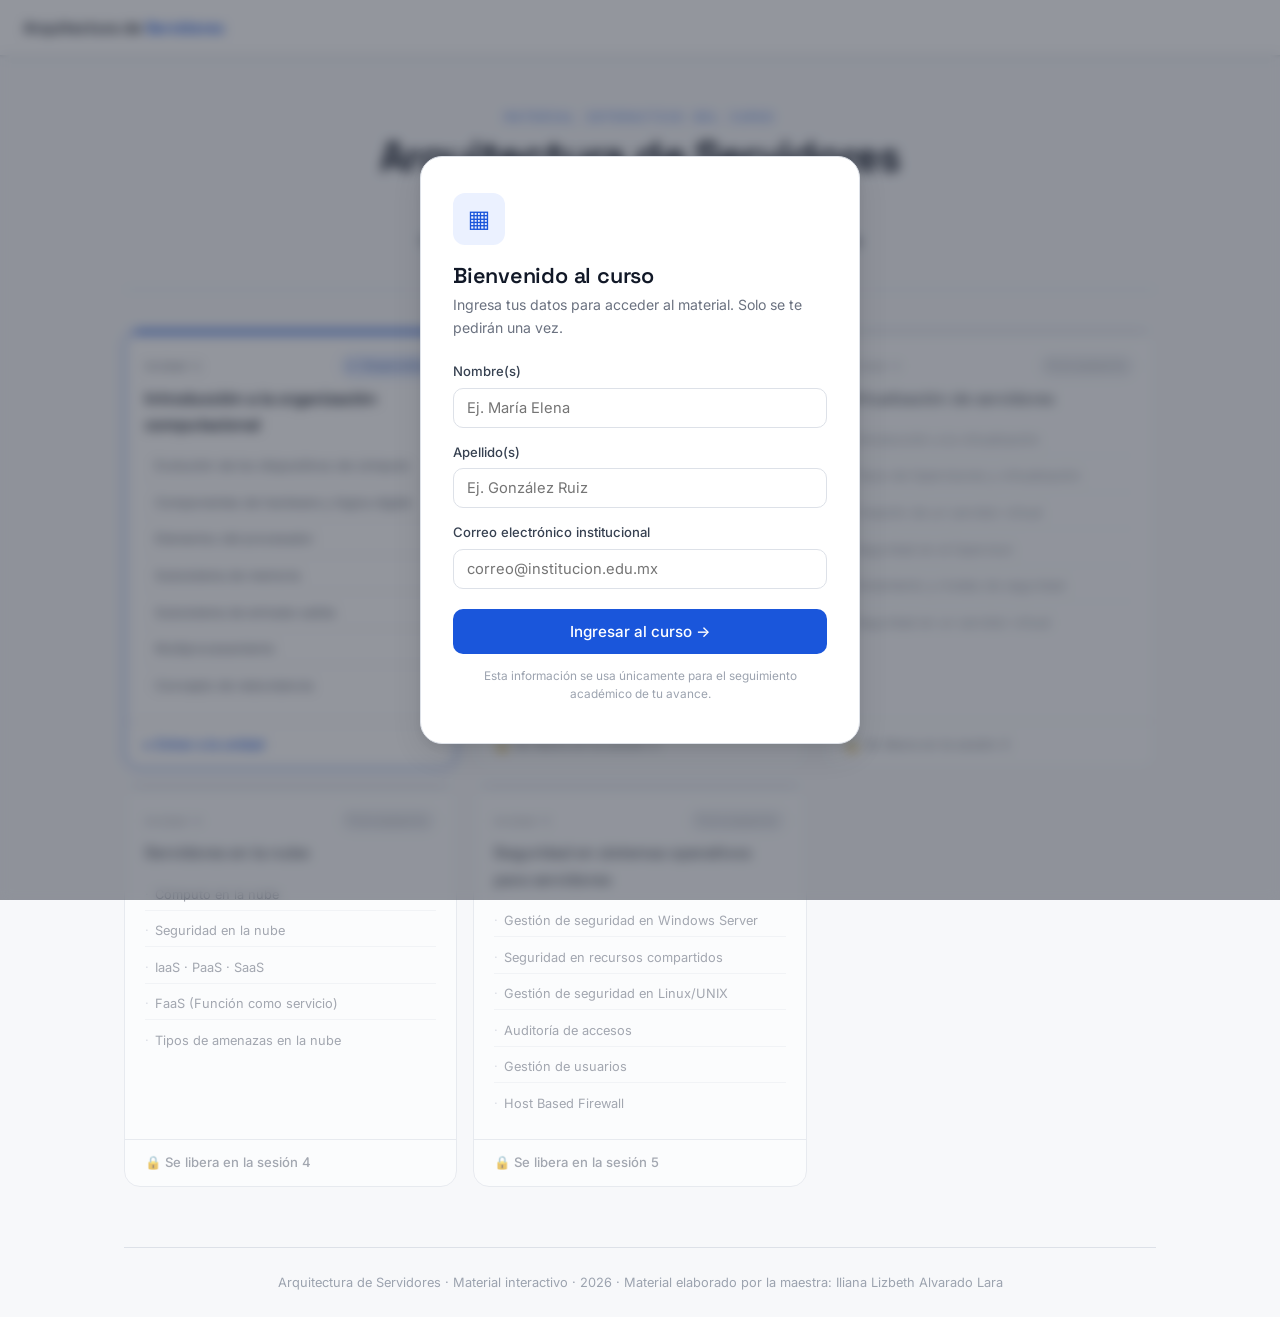
<file: temas/4-memoria.html>
<!DOCTYPE html>
<html lang="es">
<head>
<meta charset="UTF-8">
<meta name="viewport" content="width=device-width, initial-scale=1.0">
<title>1.4 Subsistema de memoria</title>
<link rel="preconnect" href="https://fonts.googleapis.com">
<link rel="preconnect" href="https://fonts.gstatic.com" crossorigin>
<link href="https://fonts.googleapis.com/css2?family=Space+Grotesk:wght@400;500;600;700&family=Inter:wght@400;500;600&family=IBM+Plex+Mono:wght@400;500&display=swap" rel="stylesheet">
<link rel="stylesheet" href="../css/styles.css">
<script src="../js/config.js"></script>
<script src="../js/tracking.js"></script>
<script>
(function(){
  try{
    var s=JSON.parse(localStorage.getItem('seg_estudiante'));
    if(!s||!s.correo){ location.href='../index.html'; }
  }catch(e){ location.href='../index.html'; }
})();
</script>
</head>
<body>
<div class="topbar">
  <div class="brand" style="display:flex;align-items:center;gap:0;">
    <a href="../index.html" style="color:#1A56DB;font-weight:500;text-decoration:none;font-size:.9rem;">← Inicio del curso</a>
    <span style="color:#DDE1E8;margin:0 12px;">|</span>
    <a href="../unidad1/index.html" style="color:#1A56DB;font-weight:500;text-decoration:none;font-size:.9rem;">Unidad 1</a>
  </div>
  <div class="spacer"></div>
  <div class="who"></div>
</div>
  <div class="spacer"></div><div class="who"></div>
</div>

<main class="wrap tema-body">
  <header class="tema-head" style="text-align:center">
    <p class="tema-num">TEMA 1.4</p>
    <h1>Subsistema de memoria</h1>
    <p class="muted">La memoria se organiza en una jerarquía: a mayor velocidad, menor capacidad y mayor costo. El objetivo es dar la ilusión de una memoria a la vez grande y rápida.</p>
  </header>

  <div class="lab">
    <h3>▤ Laboratorio · Jerarquía de memoria</h3>
    <p class="hint">Haz clic en cada nivel para ver sus características.</p>
    <div class="pyramid">
      <div class="layer l0" data-k="reg">Registros / Caché</div>
      <div class="layer l1" data-k="ram">RAM</div>
      <div class="layer l2" data-k="ssd">SSD</div>
      <div class="layer l3" data-k="hdd">Disco duro (HDD)</div>
    </div>
    <div class="layer-info" id="layer-info">↑ más rápido y caro · ↓ más capacidad y económico</div>
  </div>

  <div class="callout">
    <strong>En servidores</strong> es común la memoria <strong>ECC</strong> (Error-Correcting Code), que detecta y corrige errores de bits para evitar caídas durante la operación continua.
  </div>

  <h2>Volátil vs. no volátil</h2>
  <p>La memoria <strong>volátil</strong> (RAM) pierde su contenido al apagar el equipo; la <strong>no volátil</strong> (disco) lo conserva. Clasifica cada elemento:</p>

  <div class="lab">
    <h3>🧲 Laboratorio · Clasifica</h3>
    <p class="hint">Haz clic en un elemento y luego en la categoría correcta.</p>
    <div id="tokens" style="margin-bottom:12px"></div>
    <div class="classify">
      <div class="bucket" data-cat="volatil"><h4>VOLÁTIL (se borra al apagar)</h4><div class="drop"></div></div>
      <div class="bucket" data-cat="novolatil"><h4>NO VOLÁTIL (se conserva)</h4><div class="drop"></div></div>
    </div>
    <div class="quiz-result" id="clasif-res"></div>
  </div>

  <div class="quiz"><h2>Comprueba lo que aprendiste</h2><div id="quiz"></div></div>

      <nav style="display:flex;align-items:center;justify-content:space-between;flex-wrap:wrap;gap:10px;border-top:1px solid #DDE1E8;padding:24px 0;margin-top:32px;">
    <a class="btn ghost" href="3-procesador.html">← Tema anterior</a>
    <a class="btn" href="5-entrada-salida.html">Tema siguiente →</a>
  </nav>

  <footer class="footer" style="text-align:center">
    Arquitectura de Servidores · Material interactivo · 2026<br>
    Material elaborado por la maestra: <strong>Iliana Lizbeth Alvarado Lara</strong>
  </footer>
</main>

<script src="../js/config.js"></script>
<script src="../js/tracking.js"></script>
<script src="../js/main.js"></script>
<script>
const TEMA = "t4";
Tracker.pageView(TEMA, "1.4 Subsistema de memoria");

const INFO = {
  reg:"Registros/Caché · velocidad MÁXIMA · capacidad mínima (KB–MB) · volátil · dentro del procesador.",
  ram:"RAM · alta velocidad · capacidad media (GB) · volátil · aquí viven los programas en ejecución.",
  ssd:"SSD · velocidad media-alta · capacidad alta (TB) · NO volátil · almacenamiento del servidor.",
  hdd:"Disco duro · la más lenta · la mayor capacidad y la más económica · NO volátil."
};
document.querySelectorAll(".layer").forEach(l=>{
  l.onclick=()=>{ document.getElementById("layer-info").textContent = INFO[l.dataset.k];
    Tracker.interaccion(TEMA,"ver nivel de memoria", l.dataset.k); };
});

// Clasificador
const ITEMS = [
  {t:"RAM", cat:"volatil"}, {t:"Registros", cat:"volatil"}, {t:"Caché", cat:"volatil"},
  {t:"SSD", cat:"novolatil"}, {t:"Disco duro", cat:"novolatil"}, {t:"Memoria USB", cat:"novolatil"}
];
let seleccion = null, ok = 0;
const tokens = document.getElementById("tokens");
tokens.innerHTML = ITEMS.map((it,i)=>`<span class="token" data-i="${i}" data-cat="${it.cat}">${it.t}</span>`).join("");
tokens.querySelectorAll(".token").forEach(tk=>{
  tk.onclick=()=>{ if(tk.classList.contains("placed-ok"))return;
    tokens.querySelectorAll(".token").forEach(x=>x.style.outline="");
    seleccion = tk; tk.style.outline="2px solid var(--signal)"; };
});
document.querySelectorAll(".bucket").forEach(b=>{
  b.onclick=()=>{
    if(!seleccion) return;
    const correcto = seleccion.dataset.cat === b.dataset.cat;
    if(correcto){
      seleccion.classList.add("placed-ok"); seleccion.style.outline="";
      b.querySelector(".drop").appendChild(seleccion); ok++;
      Tracker.interaccion(TEMA,"clasificar correcto", seleccion.textContent);
      if(ok===ITEMS.length){ document.getElementById("clasif-res").textContent="✓ ¡Todo clasificado correctamente!";
        document.getElementById("clasif-res").style.color="var(--ok)";
        Tracker.completarModulo(TEMA,"1.4 Subsistema de memoria"); }
    } else {
      seleccion.classList.add("placed-bad");
      setTimeout(()=>seleccion && seleccion.classList.remove("placed-bad"), 700);
      Tracker.interaccion(TEMA,"clasificar incorrecto", seleccion.textContent);
    }
    seleccion = null;
  };
});

renderQuiz(TEMA, [
  { q:"En la jerarquía de memoria, ¿qué nivel es el más rápido?",
    opciones:["Disco duro","RAM","Registros/Caché","Memoria USB"], correcta:2 },
  { q:"La memoria que pierde su contenido al apagar el equipo es…",
    opciones:["no volátil","volátil","permanente","óptica"], correcta:1 },
  { q:"La memoria ECC en servidores sirve para…",
    opciones:["acelerar el disco","detectar y corregir errores de bits","ampliar la pantalla","reducir el consumo de la fuente"], correcta:1 }
]);
</script>
</body>
</html>
</file>
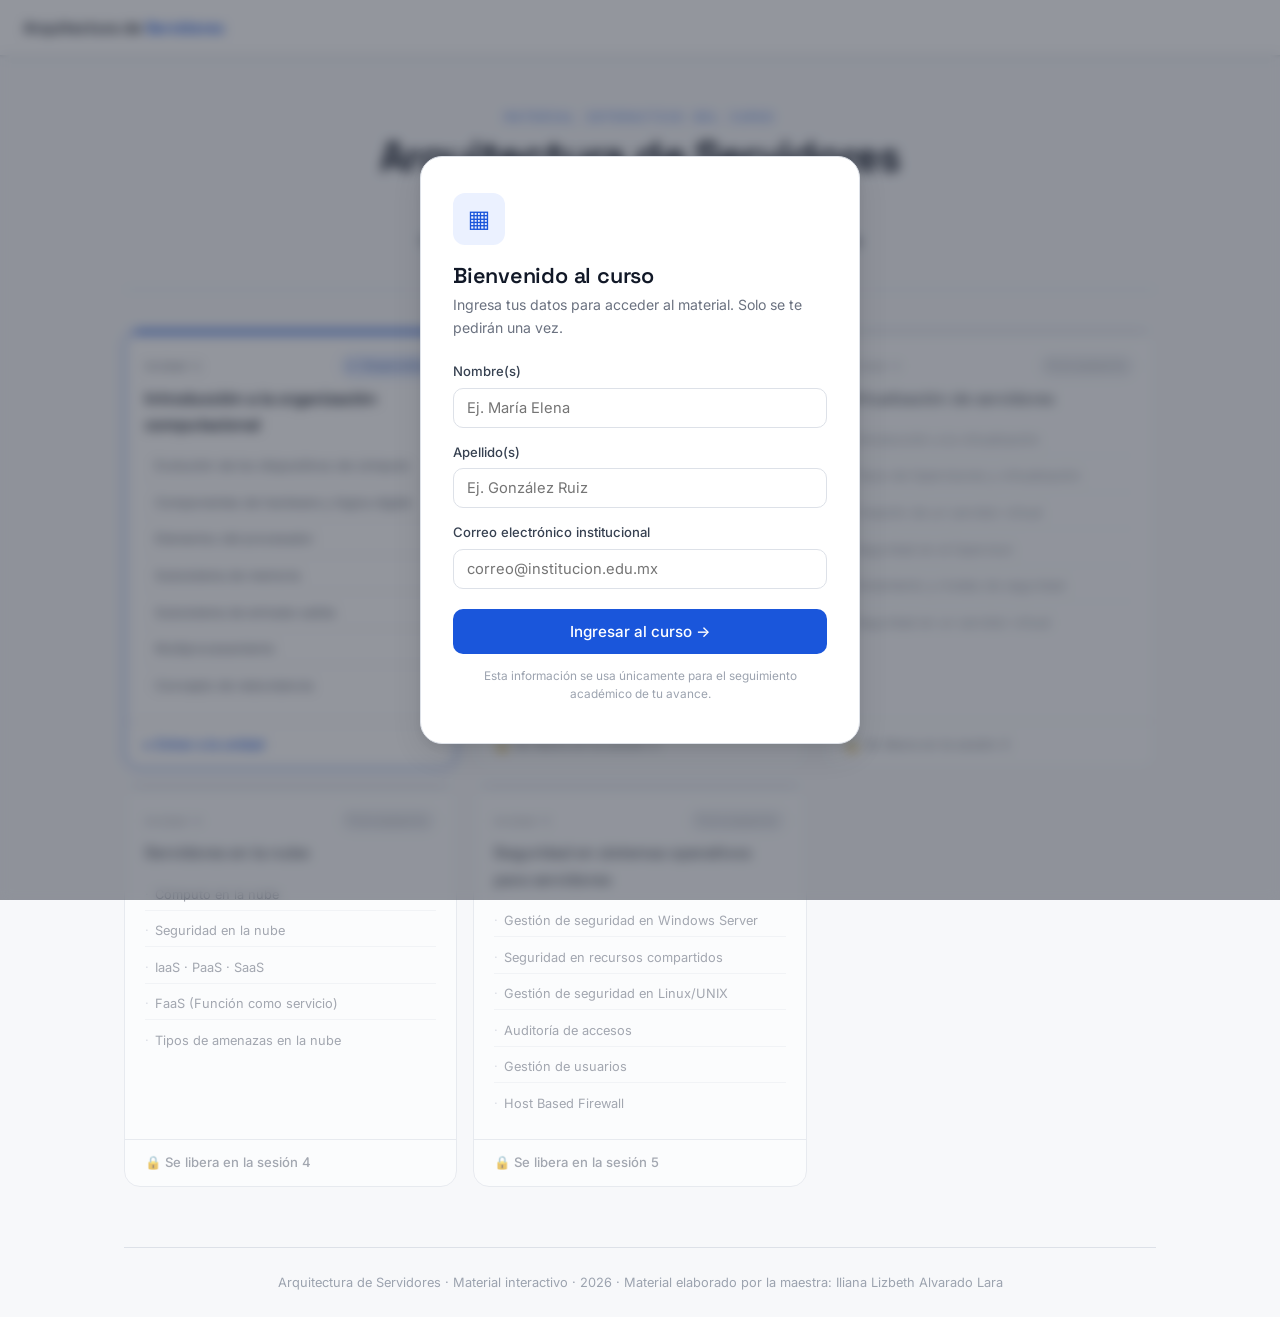
<file: temas/5-entrada-salida.html>
<!DOCTYPE html>
<html lang="es">
<head>
<meta charset="UTF-8">
<meta name="viewport" content="width=device-width, initial-scale=1.0">
<title>1.5 Subsistema de entrada-salida</title>
<link rel="preconnect" href="https://fonts.googleapis.com">
<link rel="preconnect" href="https://fonts.gstatic.com" crossorigin>
<link href="https://fonts.googleapis.com/css2?family=Space+Grotesk:wght@400;500;600;700&family=Inter:wght@400;500;600&family=IBM+Plex+Mono:wght@400;500&display=swap" rel="stylesheet">
<link rel="stylesheet" href="../css/styles.css">
<script src="../js/config.js"></script>
<script src="../js/tracking.js"></script>
<script>
(function(){
  try{
    var s=JSON.parse(localStorage.getItem('seg_estudiante'));
    if(!s||!s.correo){ location.href='../index.html'; }
  }catch(e){ location.href='../index.html'; }
})();
</script>
</head>
<body>
<div class="topbar">
  <div class="brand" style="display:flex;align-items:center;gap:0;">
    <a href="../index.html" style="color:#1A56DB;font-weight:500;text-decoration:none;font-size:.9rem;">← Inicio del curso</a>
    <span style="color:#DDE1E8;margin:0 12px;">|</span>
    <a href="../unidad1/index.html" style="color:#1A56DB;font-weight:500;text-decoration:none;font-size:.9rem;">Unidad 1</a>
  </div>
  <div class="spacer"></div>
  <div class="who"></div>
</div>
  <div class="spacer"></div><div class="who"></div>
</div>

<main class="wrap tema-body">
  <header class="tema-head" style="text-align:center">
    <p class="tema-num">TEMA 1.5</p>
    <h1>Subsistema de entrada-salida</h1>
    <p class="muted">El subsistema de E/S comunica a la computadora con el exterior: periféricos, redes y almacenamiento. La clave es no desperdiciar la CPU esperando.</p>
  </header>

  <ul>
    <li><strong>Entrada:</strong> teclado, sensores, tarjeta de red (datos que llegan).</li>
    <li><strong>Salida:</strong> monitor, impresora, tarjeta de red (datos que salen).</li>
    <li><strong>Controladores:</strong> intermedian entre la CPU y cada dispositivo.</li>
  </ul>

  <h2>¿Cómo gestiona la CPU la E/S?</h2>
  <p>Compara las dos estrategias y observa cuánto tiempo de CPU se desperdicia.</p>

  <div class="lab">
    <h3>⇄ Laboratorio · CPU ocupada vs. liberada</h3>
    <div class="controls">
      <button class="btn ghost" id="modo-poll">Espera activa (polling)</button>
      <button class="btn" id="modo-dma">Interrupciones + DMA</button>
    </div>
    <div class="bars">
      <div class="bar-row"><span class="lbl">CPU útil</span><div class="bar-track"><div class="bar-fill signal" id="bar-util" style="width:20%"></div></div></div>
      <div class="bar-row"><span class="lbl">CPU en espera</span><div class="bar-track"><div class="bar-fill" id="bar-wait" style="width:80%"></div></div></div>
    </div>
    <div class="readout" id="io-msg"></div>
  </div>

  <ul>
    <li><strong>Interrupciones:</strong> el dispositivo "avisa" a la CPU cuando está listo, en lugar de hacerla preguntar todo el tiempo. Ej.: la tarjeta de red interrumpe a la CPU al llegar un paquete.</li>
    <li><strong>DMA (Acceso Directo a Memoria):</strong> el dispositivo transfiere datos a la RAM sin pasar por la CPU. Ej.: copiar un archivo grande del disco a memoria mientras la CPU atiende otras peticiones.</li>
  </ul>

  <div class="callout signal"><strong>En un servidor web</strong> el subsistema de E/S es crítico: gestiona miles de peticiones de red simultáneas sin bloquear el procesador.</div>

  <div class="quiz"><h2>Comprueba lo que aprendiste</h2><div id="quiz"></div></div>

      <nav style="display:flex;align-items:center;justify-content:space-between;flex-wrap:wrap;gap:10px;border-top:1px solid #DDE1E8;padding:24px 0;margin-top:32px;">
    <a class="btn ghost" href="4-memoria.html">← Tema anterior</a>
    <a class="btn" href="6-multiprocesamiento.html">Tema siguiente →</a>
  </nav>

  <footer class="footer" style="text-align:center">
    Arquitectura de Servidores · Material interactivo · 2026<br>
    Material elaborado por la maestra: <strong>Iliana Lizbeth Alvarado Lara</strong>
  </footer>
</main>

<script src="../js/config.js"></script>
<script src="../js/tracking.js"></script>
<script src="../js/main.js"></script>
<script>
const TEMA = "t5";
Tracker.pageView(TEMA, "1.5 Subsistema de entrada-salida");

const util=document.getElementById("bar-util"), wait=document.getElementById("bar-wait"), msg=document.getElementById("io-msg");
function setModo(m){
  if(m==="poll"){
    util.style.width="20%"; wait.style.width="80%";
    msg.innerHTML="<b style='color:var(--alert)'>Polling:</b> la CPU pregunta una y otra vez si el dispositivo está listo. Desperdicia ~80% de su tiempo esperando.";
    document.getElementById("modo-poll").className="btn"; document.getElementById("modo-dma").className="btn ghost";
  } else {
    util.style.width="90%"; wait.style.width="10%";
    msg.innerHTML="<b style='color:var(--ok)'>Interrupciones + DMA:</b> el dispositivo avisa cuando termina y transfiere datos solo. La CPU queda libre ~90% para otras tareas.";
    document.getElementById("modo-dma").className="btn"; document.getElementById("modo-poll").className="btn ghost";
  }
  Tracker.interaccion(TEMA,"comparar gestión E/S", m);
  Tracker.completarModulo(TEMA,"1.5 Subsistema de entrada-salida");
}
document.getElementById("modo-poll").onclick=()=>setModo("poll");
document.getElementById("modo-dma").onclick=()=>setModo("dma");
setModo("dma");

renderQuiz(TEMA, [
  { q:"Una interrupción permite que…",
    opciones:["la CPU pregunte constantemente al dispositivo","el dispositivo avise a la CPU cuando está listo","se apague el servidor","se borre la RAM"], correcta:1 },
  { q:"El DMA sirve para…",
    opciones:["transferir datos a la RAM sin ocupar a la CPU","aumentar la resolución del monitor","cifrar el disco","enfriar el procesador"], correcta:0 },
  { q:"La estrategia que más desperdicia tiempo de CPU es…",
    opciones:["interrupciones","DMA","espera activa (polling)","caché"], correcta:2 }
]);
</script>
</body>
</html>
</file>
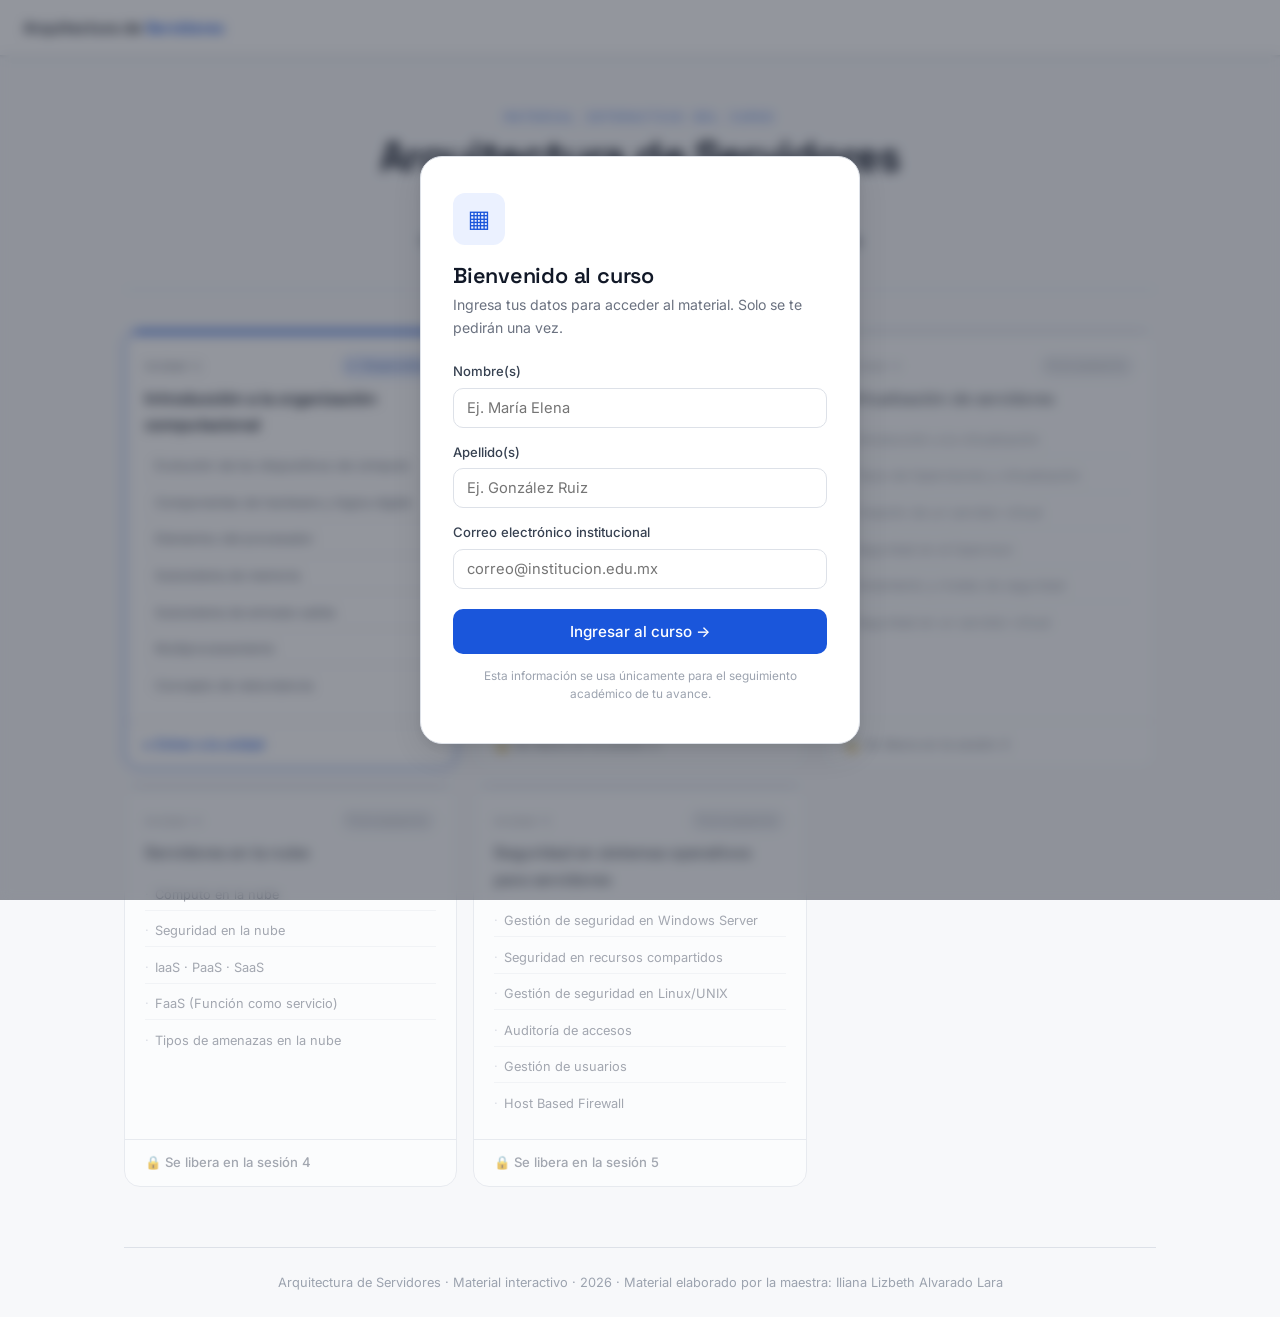
<file: temas/6-multiprocesamiento.html>
<!DOCTYPE html>
<html lang="es">
<head>
<meta charset="UTF-8">
<meta name="viewport" content="width=device-width, initial-scale=1.0">
<title>1.6 Multiprocesamiento</title>
<link rel="preconnect" href="https://fonts.googleapis.com">
<link rel="preconnect" href="https://fonts.gstatic.com" crossorigin>
<link href="https://fonts.googleapis.com/css2?family=Space+Grotesk:wght@400;500;600;700&family=Inter:wght@400;500;600&family=IBM+Plex+Mono:wght@400;500&display=swap" rel="stylesheet">
<link rel="stylesheet" href="../css/styles.css">
<script src="../js/config.js"></script>
<script src="../js/tracking.js"></script>
<script>
(function(){
  try{
    var s=JSON.parse(localStorage.getItem('seg_estudiante'));
    if(!s||!s.correo){ location.href='../index.html'; }
  }catch(e){ location.href='../index.html'; }
})();
</script>
</head>
<body>
<div class="topbar">
  <div class="brand" style="display:flex;align-items:center;gap:0;">
    <a href="../index.html" style="color:#1A56DB;font-weight:500;text-decoration:none;font-size:.9rem;">← Inicio del curso</a>
    <span style="color:#DDE1E8;margin:0 12px;">|</span>
    <a href="../unidad1/index.html" style="color:#1A56DB;font-weight:500;text-decoration:none;font-size:.9rem;">Unidad 1</a>
  </div>
  <div class="spacer"></div>
  <div class="who"></div>
</div>
  <div class="spacer"></div><div class="who"></div>
</div>

<main class="wrap tema-body">
  <header class="tema-head" style="text-align:center">
    <p class="tema-num">TEMA 1.6</p>
    <h1>Multiprocesamiento</h1>
    <p class="muted">Es el uso de dos o más procesadores o núcleos trabajando en paralelo. Es fundamental en servidores que atienden a muchos usuarios a la vez.</p>
  </header>

  <ul>
    <li><strong>SMP (simétrico):</strong> varios procesadores comparten la misma memoria y el sistema operativo los trata por igual. Ej.: un servidor con 2 CPU Xeon repartiendo peticiones.</li>
    <li><strong>AMP (asimétrico):</strong> cada procesador tiene tareas específicas asignadas.</li>
    <li><strong>Multinúcleo (multicore):</strong> varios núcleos en un mismo chip. Ej.: un procesador de 16 núcleos ejecuta 16 hilos a la vez.</li>
  </ul>

  <div class="lab">
    <h3>⚏ Laboratorio · Núcleos en paralelo</h3>
    <p class="hint">12 tareas iguales, cada una tarda 1 unidad de tiempo. Cambia el número de núcleos y observa el tiempo total.</p>
    <div class="controls">
      <input type="range" id="cores" min="1" max="12" value="1" step="1">
      <span class="mono"><span id="cores-n">1</span> núcleo(s)</span>
    </div>
    <div class="stat-big" id="tiempo">Tiempo total: 12 u</div>
    <div class="bars" id="core-bars"></div>
    <p class="hint" id="speedup"></p>
  </div>

  <div class="callout signal"><strong>Ejemplo:</strong> en un servidor de base de datos, mientras un núcleo procesa una consulta de ventas, otro atiende un respaldo y otro responde un reporte: todo de forma simultánea.</div>

  <div class="quiz"><h2>Comprueba lo que aprendiste</h2><div id="quiz"></div></div>

      <nav style="display:flex;align-items:center;justify-content:space-between;flex-wrap:wrap;gap:10px;border-top:1px solid #DDE1E8;padding:24px 0;margin-top:32px;">
    <a class="btn ghost" href="5-entrada-salida.html">← Tema anterior</a>
    <a class="btn" href="7-redundancia.html">Tema siguiente →</a>
  </nav>

  <footer class="footer" style="text-align:center">
    Arquitectura de Servidores · Material interactivo · 2026<br>
    Material elaborado por la maestra: <strong>Iliana Lizbeth Alvarado Lara</strong>
  </footer>
</main>

<script src="../js/config.js"></script>
<script src="../js/tracking.js"></script>
<script src="../js/main.js"></script>
<script>
const TEMA = "t6";
Tracker.pageView(TEMA, "1.6 Multiprocesamiento");

const TAREAS = 12;
const cores = document.getElementById("cores");
function pinta(){
  const n = +cores.value;
  const tiempo = Math.ceil(TAREAS / n);
  document.getElementById("cores-n").textContent = n;
  document.getElementById("tiempo").textContent = `Tiempo total: ${tiempo} u`;
  const bars = document.getElementById("core-bars");
  bars.innerHTML = "";
  for(let c=0;c<n;c++){
    const carga = Math.floor(TAREAS/n) + (c < TAREAS%n ? 1 : 0);
    bars.innerHTML += `<div class="bar-row"><span class="lbl">Núcleo ${c+1}</span>
      <div class="bar-track"><div class="bar-fill signal" style="width:${carga/TAREAS*100}%"></div></div></div>`;
  }
  const sp = (TAREAS / tiempo).toFixed(1);
  document.getElementById("speedup").textContent = `Aceleración aproximada: ${sp}× respecto a un solo núcleo.`;
}
cores.addEventListener("input", pinta);
cores.addEventListener("change", ()=>{ Tracker.interaccion(TEMA,"cambiar núcleos", cores.value);
  Tracker.completarModulo(TEMA,"1.6 Multiprocesamiento"); });
pinta();

renderQuiz(TEMA, [
  { q:"El multiprocesamiento simétrico (SMP) se caracteriza por…",
    opciones:["un solo procesador","procesadores que comparten la misma memoria por igual","procesadores sin sistema operativo","memoria no volátil"], correcta:1 },
  { q:"Un procesador 'multicore' tiene…",
    opciones:["varios núcleos en un mismo chip","varios discos","varias fuentes de poder","varias pantallas"], correcta:0 },
  { q:"El principal beneficio del multiprocesamiento en servidores es…",
    opciones:["reducir el tamaño físico","atender más tareas/usuarios en paralelo","eliminar la memoria RAM","apagar el equipo más rápido"], correcta:1 }
]);
</script>
</body>
</html>
</file>
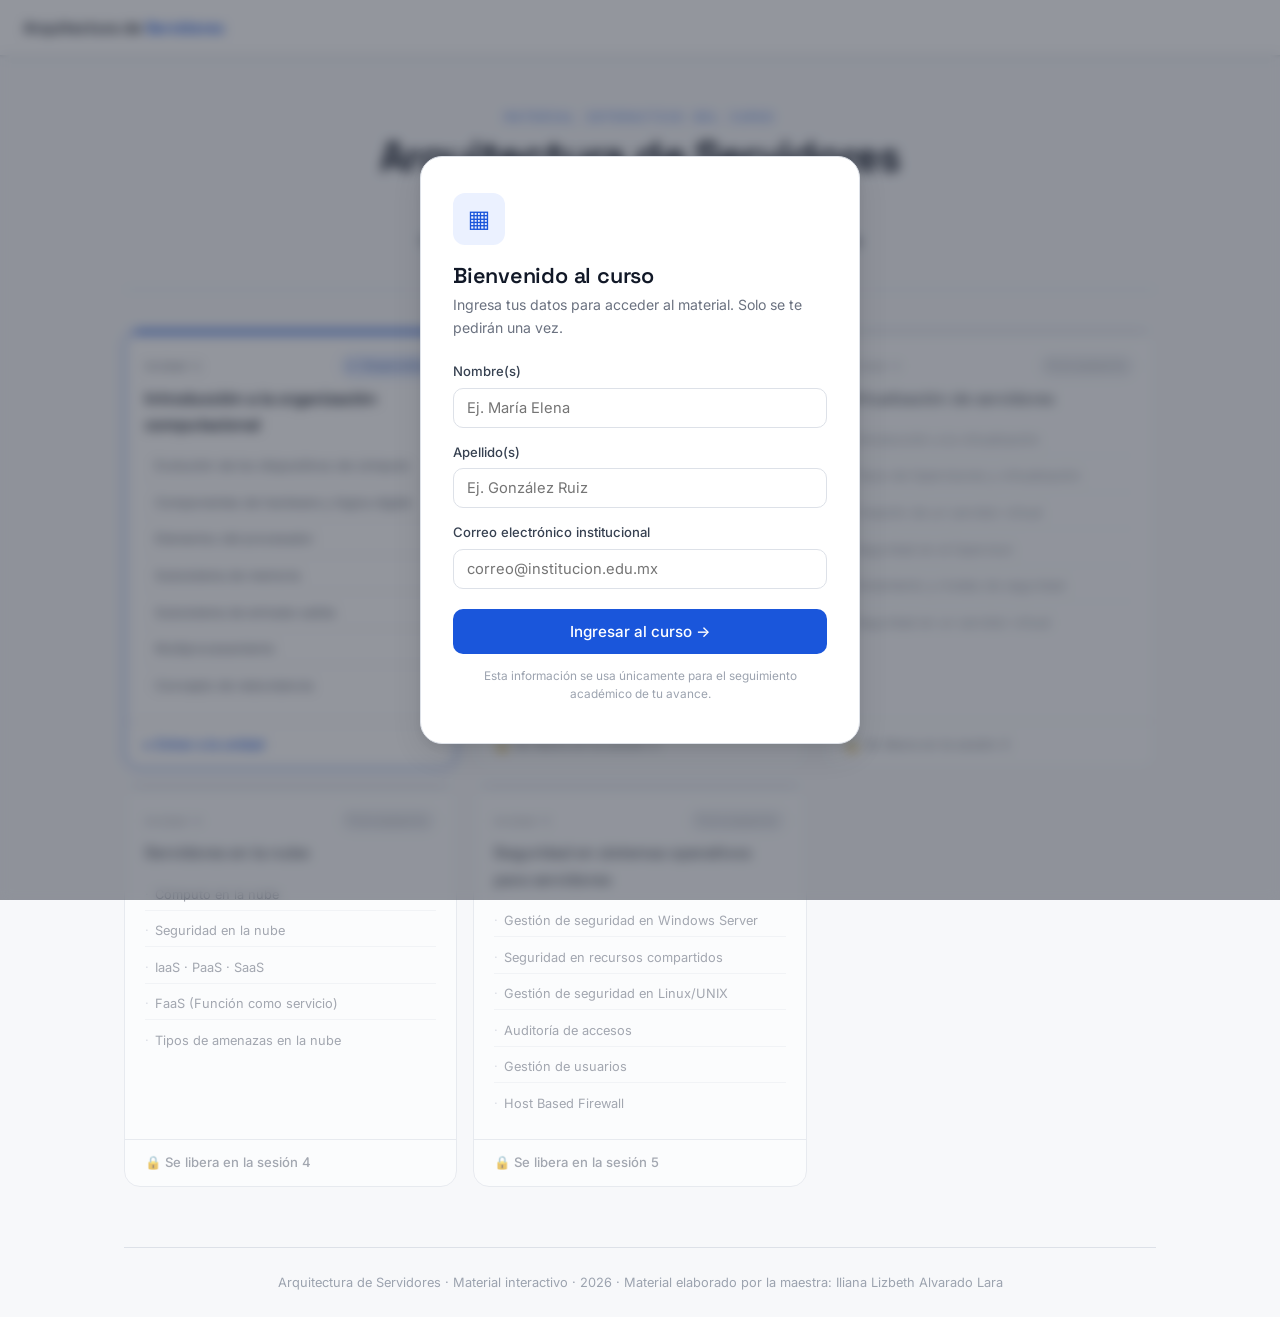
<file: temas/7-redundancia.html>
<!DOCTYPE html>
<html lang="es">
<head>
<meta charset="UTF-8">
<meta name="viewport" content="width=device-width, initial-scale=1.0">
<title>1.7 Concepto de redundancia</title>
<link rel="preconnect" href="https://fonts.googleapis.com">
<link rel="preconnect" href="https://fonts.gstatic.com" crossorigin>
<link href="https://fonts.googleapis.com/css2?family=Space+Grotesk:wght@400;500;600;700&family=Inter:wght@400;500;600&family=IBM+Plex+Mono:wght@400;500&display=swap" rel="stylesheet">
<link rel="stylesheet" href="../css/styles.css">
<script src="../js/config.js"></script>
<script src="../js/tracking.js"></script>
<script>
(function(){
  try{
    var s=JSON.parse(localStorage.getItem('seg_estudiante'));
    if(!s||!s.correo){ location.href='../index.html'; }
  }catch(e){ location.href='../index.html'; }
})();
</script>
</head>
<body>
<div class="topbar">
  <div class="brand" style="display:flex;align-items:center;gap:0;">
    <a href="../index.html" style="color:#1A56DB;font-weight:500;text-decoration:none;font-size:.9rem;">← Inicio del curso</a>
    <span style="color:#DDE1E8;margin:0 12px;">|</span>
    <a href="../unidad1/index.html" style="color:#1A56DB;font-weight:500;text-decoration:none;font-size:.9rem;">Unidad 1</a>
  </div>
  <div class="spacer"></div>
  <div class="who"></div>
</div>
  <div class="spacer"></div><div class="who"></div>
</div>

<main class="wrap tema-body">
  <header class="tema-head" style="text-align:center">
    <p class="tema-num">TEMA 1.7</p>
    <h1>Concepto de redundancia</h1>
    <p class="muted">Duplicar componentes críticos para que, si uno falla, otro continúe la operación. Es la base de la alta disponibilidad en servidores.</p>
  </header>

  <ul>
    <li><strong>Fuentes de poder redundantes:</strong> si una falla, la otra mantiene el equipo encendido.</li>
    <li><strong>RAID:</strong> distribuye o duplica datos en varios discos. RAID 1 (espejo) copia la misma información en dos discos.</li>
    <li><strong>Servidores en clúster:</strong> si un servidor cae, otro asume su carga (<em>failover</em>).</li>
    <li><strong>Conexiones de red duplicadas</strong> (NIC teaming).</li>
  </ul>

  <h2>RAID 1 en vivo</h2>
  <p>Dos discos guardan exactamente los mismos datos. Provoca el fallo de uno y observa qué pasa con el servicio.</p>

  <div class="lab">
    <h3>⛉ Laboratorio · Simulador RAID 1 (espejo)</h3>
    <div class="disks">
      <div class="disk" id="d1"><div class="platter">💽</div><div class="data">DATOS: OK</div><div class="status">en línea</div></div>
      <div class="disk" id="d2"><div class="platter">💽</div><div class="data">DATOS: OK</div><div class="status">en línea</div></div>
    </div>
    <div class="readout true" id="raid-msg">Servicio: <b>DISPONIBLE</b> · los datos están duplicados.</div>
    <div class="controls">
      <button class="btn" id="fail">⚠ Provocar fallo en Disco 1</button>
      <button class="btn ghost sm" id="repair">Reemplazar disco</button>
    </div>
  </div>

  <div class="callout"><strong>Idea clave:</strong> la redundancia no mejora la velocidad, sino la <em>confiabilidad y continuidad</em>. Un servidor bancario debe seguir operando aunque falle un disco o una fuente.</div>

  <div class="quiz"><h2>Comprueba lo que aprendiste</h2><div id="quiz"></div></div>

      <nav style="display:flex;align-items:center;justify-content:space-between;flex-wrap:wrap;gap:10px;border-top:1px solid #DDE1E8;padding:24px 0;margin-top:32px;">
    <a class="btn ghost" href="6-multiprocesamiento.html">← Tema anterior</a>
    <a class="btn" href="../unidad1/index.html">✓ Finalizar unidad</a>
  </nav>

  <footer class="footer" style="text-align:center">
    Arquitectura de Servidores · Material interactivo · 2026<br>
    Material elaborado por la maestra: <strong>Iliana Lizbeth Alvarado Lara</strong>
  </footer>
</main>

<script src="../js/config.js"></script>
<script src="../js/tracking.js"></script>
<script src="../js/main.js"></script>
<script>
const TEMA = "t7";
Tracker.pageView(TEMA, "1.7 Concepto de redundancia");

const d1=document.getElementById("d1"), msg=document.getElementById("raid-msg");
document.getElementById("fail").onclick=()=>{
  d1.classList.add("failed");
  d1.querySelector(".status").textContent="FALLO";
  d1.querySelector(".data").textContent="DATOS: ✕";
  msg.className="readout true";
  msg.innerHTML="Servicio: <b>DISPONIBLE</b> · el Disco 2 (espejo) sigue sirviendo los datos. Sin pérdida ni interrupción.";
  Tracker.interaccion(TEMA,"provocar fallo RAID 1","disco1");
  Tracker.completarModulo(TEMA,"1.7 Concepto de redundancia");
};
document.getElementById("repair").onclick=()=>{
  d1.classList.remove("failed");
  d1.querySelector(".status").textContent="en línea";
  d1.querySelector(".data").textContent="DATOS: OK";
  msg.className="readout true";
  msg.innerHTML="Servicio: <b>DISPONIBLE</b> · disco reemplazado y datos re-sincronizados.";
  Tracker.interaccion(TEMA,"reemplazar disco","disco1");
};

renderQuiz(TEMA, [
  { q:"El objetivo principal de la redundancia es…",
    opciones:["aumentar la velocidad de cálculo","garantizar la continuidad ante fallos","reducir el consumo eléctrico","ampliar la memoria RAM"], correcta:1 },
  { q:"En un RAID 1 (espejo), si un disco falla…",
    opciones:["se pierden todos los datos","el otro disco mantiene la información","el servidor se apaga","se borra la RAM"], correcta:1 },
  { q:"Cuando un servidor cae y otro asume su carga automáticamente, eso es…",
    opciones:["overclocking","failover","polling","caché"], correcta:1 }
]);
</script>
</body>
</html>
</file>
<file: css/styles.css>
/* ============================================================
   Arquitectura de Servidores · Unidad 1
   Diseño profesional · fondo blanco · tipografía limpia
   ============================================================ */

/* ---------- Fuentes ---------- */
/* Space Grotesk (títulos) + Inter (cuerpo) + IBM Plex Mono (código) */

:root {
  /* Paleta principal */
  --white:      #FFFFFF;
  --bg:         #F7F8FA;
  --bg-2:       #EEF0F4;
  --border:     #DDE1E8;
  --border-2:   #C8CDD8;

  /* Azul institucional */
  --blue:       #1A56DB;
  --blue-dark:  #1040A8;
  --blue-light: #EBF1FF;
  --blue-mid:   #3B72F0;

  /* Acento naranja para elementos interactivos y datos */
  --orange:     #E8600A;
  --orange-lt:  #FFF3EB;

  /* Semáforo */
  --green:      #0E7F45;
  --green-lt:   #E6F5EE;
  --red:        #C0392B;
  --red-lt:     #FDECEA;
  --amber:      #B45309;
  --amber-lt:   #FEF3C7;

  /* Texto */
  --ink:        #111827;
  --ink-2:      #374151;
  --muted:      #6B7280;
  --subtle:     #9CA3AF;

  /* Sombras */
  --shadow-sm:  0 1px 3px rgba(0,0,0,.08), 0 1px 2px rgba(0,0,0,.05);
  --shadow:     0 4px 12px rgba(0,0,0,.08), 0 2px 4px rgba(0,0,0,.04);
  --shadow-lg:  0 10px 30px rgba(0,0,0,.10), 0 4px 8px rgba(0,0,0,.05);

  /* Radios */
  --r-sm:   6px;
  --r:      10px;
  --r-lg:   16px;
  --r-xl:   22px;

  /* Tipografía */
  --f-display: "Space Grotesk", system-ui, sans-serif;
  --f-body:    "Inter", system-ui, sans-serif;
  --f-mono:    "IBM Plex Mono", ui-monospace, monospace;

  --max-w: 1080px;
}

/* ---------- Reset base ---------- */
*, *::before, *::after { box-sizing: border-box; }
html { scroll-behavior: smooth; }
body {
  margin: 0;
  font-family: var(--f-body);
  font-size: 15px;
  line-height: 1.65;
  color: var(--ink);
  background: var(--bg);
  -webkit-font-smoothing: antialiased;
}
a { color: var(--blue); text-decoration: none; }
a:hover { text-decoration: underline; }
img { max-width: 100%; }
p { margin: 0 0 1em; }
ul, ol { margin: 0 0 1em; padding-left: 1.3em; }
li { margin-bottom: .35em; }

/* ---------- Layout ---------- */
.wrap { max-width: var(--max-w); margin: 0 auto; padding: 0 24px; }

/* ---------- Tipografía ---------- */
h1, h2, h3, h4 {
  font-family: var(--f-display);
  font-weight: 600;
  line-height: 1.2;
  color: var(--ink);
  margin: 0 0 .6em;
}
h1 { font-size: clamp(1.75rem, 4vw, 2.6rem); letter-spacing: -.02em; }
h2 { font-size: clamp(1.25rem, 2.5vw, 1.6rem); letter-spacing: -.01em; }
h3 { font-size: 1.1rem; }
h4 { font-size: .95rem; }

.eyebrow {
  font-family: var(--f-mono);
  font-size: .7rem;
  letter-spacing: .18em;
  text-transform: uppercase;
  color: var(--blue);
  display: block;
  margin-bottom: .5em;
}
.muted  { color: var(--muted); }
.subtle { color: var(--subtle); }
.mono   { font-family: var(--f-mono); font-size: .88em; }

/* ---------- Barra superior ---------- */
.topbar {
  position: sticky;
  top: 0;
  z-index: 100;
  background: var(--white);
  border-bottom: 1px solid var(--border);
  box-shadow: var(--shadow-sm);
  display: flex;
  align-items: center;
  gap: 16px;
  padding: 0 24px;
  height: 56px;
}
.topbar .brand {
  font-family: var(--f-display);
  font-weight: 600;
  font-size: .95rem;
  color: var(--ink);
  white-space: nowrap;
}
.topbar .brand b { color: var(--blue); }
.topbar .spacer { flex: 1; }
.topbar .who {
  display: flex;
  align-items: center;
  gap: 8px;
  font-size: .82rem;
  color: var(--muted);
}
.topbar .who-name { color: var(--ink-2); font-weight: 500; }
.topbar .who-salir {
  font-size: .78rem;
  color: var(--muted);
  border: 1px solid var(--border);
  border-radius: 6px;
  padding: 2px 8px;
}
.topbar .who-salir:hover { color: var(--red); border-color: var(--red); text-decoration: none; }
.dot {
  width: 8px; height: 8px; border-radius: 50%;
  background: #22C55E;
  box-shadow: 0 0 0 2px rgba(34,197,94,.2);
  display: inline-block;
  flex-shrink: 0;
}

/* Focus visible accesible */
a:focus-visible, button:focus-visible, input:focus-visible {
  outline: 2px solid var(--blue);
  outline-offset: 2px;
}

/* ---------- Botones ---------- */
.btn {
  display: inline-flex;
  align-items: center;
  gap: 6px;
  padding: 10px 20px;
  border-radius: var(--r);
  font-family: var(--f-body);
  font-size: .88rem;
  font-weight: 500;
  cursor: pointer;
  border: 1px solid transparent;
  background: var(--blue);
  color: var(--white);
  transition: background .15s, transform .1s, box-shadow .15s;
  text-decoration: none !important;
}
.btn:hover { background: var(--blue-dark); transform: translateY(-1px); box-shadow: var(--shadow-sm); }
.btn.ghost {
  background: var(--white);
  color: var(--ink-2);
  border-color: var(--border);
}
.btn.ghost:hover { border-color: var(--blue); color: var(--blue); background: var(--blue-light); }
.btn.sm { padding: 7px 14px; font-size: .8rem; }

/* ---------- Tarjeta / panel ---------- */
.card {
  background: var(--white);
  border: 1px solid var(--border);
  border-radius: var(--r-lg);
  box-shadow: var(--shadow-sm);
}

/* ============================================================
   GATE — pantalla de identificación
   ============================================================ */
.gate {
  position: fixed;
  inset: 0;
  z-index: 200;
  display: grid;
  place-items: center;
  padding: 24px;
  background: rgba(17,24,39,.45);
  backdrop-filter: blur(6px);
}
.gate.hidden, #gate[style*="display: none"], #gate[style*="display:none"] { display: none !important; }

.gate-card {
  width: min(440px, 100%);
  background: var(--white);
  border: 1px solid var(--border);
  border-radius: var(--r-xl);
  box-shadow: var(--shadow-lg);
  padding: 36px 32px 28px;
}
.gate-card .gate-icon {
  width: 52px; height: 52px;
  border-radius: 12px;
  background: var(--blue-light);
  color: var(--blue);
  font-size: 1.5rem;
  display: grid;
  place-items: center;
  margin-bottom: 18px;
}
.gate-card h2 { font-size: 1.35rem; margin-bottom: 4px; }
.gate-card .gate-sub { color: var(--muted); font-size: .88rem; margin-bottom: 22px; }

/* Campos del formulario */
.field { margin-bottom: 14px; }
.field label {
  display: block;
  font-size: .82rem;
  font-weight: 500;
  color: var(--ink-2);
  margin-bottom: 5px;
}
.field input {
  width: 100%;
  padding: 10px 13px;
  border: 1px solid var(--border);
  border-radius: var(--r);
  font-family: var(--f-body);
  font-size: .92rem;
  color: var(--ink);
  background: var(--white);
  transition: border-color .15s, box-shadow .15s;
}
.field input:focus {
  border-color: var(--blue);
  box-shadow: 0 0 0 3px rgba(26,86,219,.12);
  outline: none;
}
.field .err {
  color: var(--red);
  font-size: .76rem;
  margin-top: 4px;
  display: none;
}
.field.invalid input { border-color: var(--red); }
.field.invalid .err { display: block; }
.btn-gate {
  width: 100%;
  justify-content: center;
  padding: 12px;
  font-size: .95rem;
  margin-top: 6px;
}
.gate-note {
  font-size: .74rem;
  color: var(--subtle);
  margin-top: 14px;
  text-align: center;
  line-height: 1.5;
}

/* ============================================================
   PORTADA DEL CURSO — 5 unidades
   ============================================================ */
.course-hero {
  padding: 52px 0 36px;
  border-bottom: 1px solid var(--border);
  margin-bottom: 40px;
}
.course-hero h1 { margin-bottom: 10px; }
.course-hero .sub {
  color: var(--muted);
  font-size: 1rem;
  max-width: 62ch;
  line-height: 1.7;
}
.course-hero .sub b { color: var(--ink-2); }

.units {
  display: grid;
  gap: 16px;
  grid-template-columns: repeat(auto-fill, minmax(290px, 1fr));
  margin-bottom: 60px;
}

/* Tarjeta de unidad */
.unit-card {
  display: flex;
  flex-direction: column;
  background: var(--white);
  border: 1px solid var(--border);
  border-radius: var(--r-lg);
  overflow: hidden;
  transition: transform .15s, box-shadow .15s, border-color .15s;
  color: var(--ink);
  text-decoration: none !important;
}
.unit-card:hover { transform: translateY(-2px); box-shadow: var(--shadow); }
a.unit-card.available { border-color: var(--blue); }
a.unit-card.available:hover { box-shadow: 0 6px 20px rgba(26,86,219,.14); }
.unit-card.soon { opacity: .6; cursor: default; pointer-events: none; }

.uc-accent { height: 3px; }
a.unit-card.available .uc-accent { background: var(--blue); }
.unit-card.soon .uc-accent { background: var(--border-2); }

.uc-body { padding: 20px 20px 16px; flex: 1; }
.uc-num {
  display: flex;
  justify-content: space-between;
  align-items: center;
  font-family: var(--f-mono);
  font-size: .72rem;
  color: var(--muted);
  margin-bottom: 8px;
}
.badge {
  font-size: .65rem;
  font-family: var(--f-mono);
  letter-spacing: .05em;
  padding: 2px 8px;
  border-radius: 20px;
  font-weight: 500;
}
.badge.live {
  background: var(--blue-light);
  color: var(--blue-dark);
  border: 1px solid #C3D4F8;
}
.badge.soon-b {
  background: var(--bg-2);
  color: var(--muted);
  border: 1px solid var(--border);
}
.uc-title {
  font-family: var(--f-display);
  font-weight: 600;
  font-size: 1rem;
  margin-bottom: 12px;
  color: var(--ink);
}
.uc-topics { list-style: none; padding: 0; margin: 0; }
.uc-topics li {
  font-size: .8rem;
  color: var(--muted);
  padding: 5px 0;
  border-bottom: 1px solid var(--bg-2);
  display: flex;
  align-items: baseline;
  gap: 6px;
}
.uc-topics li:last-child { border-bottom: none; }
.uc-topics li::before { content: "·"; color: var(--border-2); flex-shrink: 0; }
.uc-foot {
  padding: 12px 20px;
  border-top: 1px solid var(--border);
  font-size: .82rem;
  font-weight: 500;
}
a.unit-card.available .uc-foot { color: var(--blue); }
.unit-card.soon .uc-foot { color: var(--muted); }

/* ============================================================
   PLACA U1 — navegación por chips
   ============================================================ */
.board-hero { padding: 40px 0 20px; }
.board-hero h1 { margin-bottom: 8px; }

.progress-wrap { margin: 16px 0 28px; }
.progress-label {
  font-size: .8rem;
  color: var(--muted);
  margin-bottom: 6px;
  display: flex;
  justify-content: space-between;
}
.progress-bar {
  height: 6px;
  background: var(--bg-2);
  border-radius: 4px;
  overflow: hidden;
  border: 1px solid var(--border);
}
.progress-bar > span {
  display: block;
  height: 100%;
  background: var(--blue);
  transition: width .5s ease;
}

.chips {
  display: grid;
  gap: 14px;
  grid-template-columns: repeat(auto-fill, minmax(220px, 1fr));
  margin-bottom: 48px;
}
.chip {
  display: block;
  padding: 18px;
  background: var(--white);
  border: 1px solid var(--border);
  border-radius: var(--r-lg);
  color: var(--ink);
  transition: transform .15s, box-shadow .15s, border-color .15s;
  text-decoration: none !important;
  box-shadow: var(--shadow-sm);
}
.chip:hover {
  transform: translateY(-2px);
  box-shadow: var(--shadow);
  border-color: var(--blue);
  text-decoration: none;
}
.chip .chip-num {
  font-family: var(--f-mono);
  font-size: .68rem;
  color: var(--muted);
  display: flex;
  justify-content: space-between;
  align-items: center;
  margin-bottom: 10px;
}
.chip .chip-ico { font-size: 1.6rem; margin-bottom: 6px; }
.chip .chip-title {
  font-family: var(--f-display);
  font-weight: 600;
  font-size: 1rem;
  color: var(--ink);
  margin-bottom: 4px;
}
.chip .chip-desc { font-size: .8rem; color: var(--muted); }

.pill {
  font-size: .62rem;
  padding: 2px 7px;
  border-radius: 20px;
  font-family: var(--f-mono);
}
.pill.done { background: var(--green-lt); color: var(--green); border: 1px solid #A7D9BE; }
.pill.pend { background: var(--bg-2); color: var(--muted); border: 1px solid var(--border); }

/* ============================================================
   PÁGINAS DE TEMA
   ============================================================ */
.tema-head {
  padding: 40px 0 8px;
  border-bottom: 1px solid var(--border);
  margin-bottom: 32px;
}
.tema-head .tema-num {
  font-family: var(--f-mono);
  font-size: .7rem;
  color: var(--blue);
  letter-spacing: .15em;
  text-transform: uppercase;
  display: block;
  margin-bottom: 6px;
}
.tema-head h1 { margin-bottom: 8px; }
.tema-head .lead { color: var(--muted); font-size: .95rem; max-width: 66ch; }

.tema-body { padding-bottom: 64px; }
.tema-body h2 {
  margin-top: 2em;
  padding-top: 1em;
  border-top: 1px solid var(--border);
}
.tema-body h2:first-of-type { border-top: none; margin-top: .5em; }

/* Callout */
.callout {
  padding: 14px 18px;
  border-radius: var(--r);
  border-left: 3px solid var(--blue);
  background: var(--blue-light);
  margin: 20px 0;
  font-size: .92rem;
}
.callout.orange { border-color: var(--orange); background: var(--orange-lt); }
.callout.green  { border-color: var(--green);  background: var(--green-lt); }

/* ============================================================
   LABORATORIO / SIMULADORES
   ============================================================ */
.lab {
  background: var(--white);
  border: 1px solid var(--border);
  border-radius: var(--r-lg);
  padding: 22px;
  margin: 20px 0;
  box-shadow: var(--shadow-sm);
}
.lab h3 {
  font-size: 1rem;
  color: var(--blue);
  margin-bottom: 4px;
  display: flex;
  align-items: center;
  gap: 7px;
}
.lab .hint { font-size: .82rem; color: var(--muted); margin: 0 0 16px; }
.controls {
  display: flex;
  flex-wrap: wrap;
  gap: 12px;
  align-items: center;
  margin: 14px 0;
}

/* Toggle 0/1 */
.bit {
  font-family: var(--f-mono);
  width: 52px; height: 52px;
  border-radius: var(--r);
  border: 1.5px solid var(--border);
  background: var(--bg);
  color: var(--muted);
  font-size: 1.3rem;
  cursor: pointer;
  transition: all .15s;
  display: grid;
  place-items: center;
}
.bit.on {
  background: var(--blue-light);
  color: var(--blue);
  border-color: var(--blue);
  box-shadow: 0 0 0 3px rgba(26,86,219,.1);
}
.bit-label { font-family: var(--f-mono); font-size: .7rem; color: var(--muted); text-align: center; }

/* Readout */
.readout {
  font-family: var(--f-mono);
  font-size: 1rem;
  padding: 12px 16px;
  border-radius: var(--r);
  border: 1px solid var(--border);
  background: var(--bg);
  color: var(--ink-2);
}
.readout b { color: var(--ink); }
.readout.true  { background: var(--green-lt); border-color: #A7D9BE; }
.readout.true b { color: var(--green); }
.readout.false { background: var(--red-lt); border-color: #F1ADAA; }
.readout.false b { color: var(--red); }

/* Slider */
input[type="range"] { accent-color: var(--blue); width: 200px; cursor: pointer; }
.stat-big { font-family: var(--f-display); font-size: 1.8rem; font-weight: 700; color: var(--blue); margin: 8px 0; }

/* Barras */
.bars { display: grid; gap: 8px; margin: 14px 0; }
.bar-row { display: flex; align-items: center; gap: 10px; }
.bar-row .lbl { font-family: var(--f-mono); font-size: .72rem; color: var(--muted); width: 90px; flex-shrink: 0; }
.bar-track {
  flex: 1; height: 20px;
  background: var(--bg-2);
  border-radius: 6px;
  overflow: hidden;
  border: 1px solid var(--border);
}
.bar-fill { height: 100%; background: var(--blue); transition: width .5s ease; border-radius: 6px; }
.bar-fill.orange { background: var(--orange); }
.bar-fill.green  { background: var(--green); }

/* Línea de tiempo */
.timeline { display: grid; gap: 8px; margin: 16px 0; }
.gen {
  display: flex; gap: 14px; padding: 12px 14px;
  border: 1px solid var(--border); border-radius: var(--r);
  background: var(--white); cursor: pointer;
  transition: border-color .15s;
}
.gen:hover, .gen.active { border-color: var(--blue); background: var(--blue-light); }
.gen .yr { font-family: var(--f-mono); color: var(--blue); font-size: .78rem; min-width: 80px; padding-top: 1px; font-weight: 500; }
.gen .body { font-size: .9rem; }
.gen .detail { color: var(--muted); font-size: .84rem; margin-top: 4px; display: none; }
.gen.active .detail { display: block; }

/* Pirámide de memoria */
.pyramid { display: grid; gap: 4px; margin: 16px auto; max-width: 520px; }
.layer {
  padding: 12px; text-align: center; border-radius: var(--r-sm);
  cursor: pointer; font-family: var(--f-mono); font-size: .82rem;
  font-weight: 600; transition: filter .15s; border: 1px solid transparent;
}
.layer:hover { filter: brightness(.96); }
.layer.l0 { width: 38%; margin: 0 auto; background: var(--blue); color: #fff; }
.layer.l1 { width: 58%; margin: 0 auto; background: #5B9CF6; color: #fff; }
.layer.l2 { width: 78%; margin: 0 auto; background: #93C5FD; color: var(--ink); }
.layer.l3 { width: 100%; background: var(--bg-2); color: var(--ink-2); border-color: var(--border); }
.layer-info {
  font-size: .82rem; color: var(--muted); min-height: 2em;
  margin-top: 10px; text-align: center; padding: 8px;
  background: var(--bg); border-radius: var(--r-sm);
}

/* Clasificador */
.classify { display: grid; grid-template-columns: 1fr 1fr; gap: 12px; margin-top: 14px; }
.classify .bucket {
  border: 2px dashed var(--border);
  border-radius: var(--r);
  padding: 12px;
  min-height: 90px;
  background: var(--bg);
}
.classify .bucket h4 { font-family: var(--f-mono); font-size: .76rem; margin: 0 0 8px; color: var(--muted); }
.token {
  display: inline-block; margin: 3px; padding: 5px 10px;
  border-radius: var(--r-sm); cursor: pointer;
  background: var(--white); border: 1px solid var(--border);
  font-size: .82rem; transition: all .12s;
}
.token:hover { border-color: var(--blue); color: var(--blue); }
.token.placed-ok  { border-color: var(--green); color: var(--green); background: var(--green-lt); cursor: default; }
.token.placed-bad { border-color: var(--red);   color: var(--red);   background: var(--red-lt); }

/* Diagrama CPU (Fetch-Decode-Execute) */
.cpu-diagram { display: grid; grid-template-columns: repeat(3, 1fr); gap: 12px; margin: 16px 0; }
.unit {
  padding: 16px; border-radius: var(--r);
  border: 1.5px solid var(--border); background: var(--white);
  text-align: center; transition: all .25s;
}
.unit.active {
  border-color: var(--blue);
  background: var(--blue-light);
  box-shadow: 0 0 0 3px rgba(26,86,219,.1);
}
.unit .uname { font-family: var(--f-display); font-weight: 600; font-size: .92rem; }
.unit .uinfo { font-size: .75rem; color: var(--muted); margin-top: 4px; }
.fde-readout {
  font-family: var(--f-mono); margin-top: 12px; font-size: .88rem;
  color: var(--blue); min-height: 1.6em;
}

/* Discos RAID */
.disks { display: flex; gap: 16px; flex-wrap: wrap; margin: 16px 0; }
.disk {
  width: 130px; padding: 16px; border-radius: var(--r);
  text-align: center; border: 1.5px solid var(--border);
  background: var(--white); transition: all .3s;
  box-shadow: var(--shadow-sm);
}
.disk .platter { font-size: 2rem; }
.disk .data { font-family: var(--f-mono); font-size: .78rem; color: var(--blue); margin-top: 6px; }
.disk .status { font-family: var(--f-mono); font-size: .7rem; margin-top: 6px; color: var(--green); }
.disk.failed { border-color: var(--red); opacity: .5; }
.disk.failed .data   { color: var(--red); }
.disk.failed .status { color: var(--red); }

/* ============================================================
   QUIZ
   ============================================================ */
.quiz { margin: 28px 0; }
.quiz > h2 { font-size: 1.1rem; }
.q {
  margin-bottom: 14px; padding: 16px 18px;
  border: 1px solid var(--border); border-radius: var(--r);
  background: var(--white);
}
.qtext { font-weight: 600; font-size: .92rem; margin-bottom: 10px; color: var(--ink); }
.opt {
  display: flex; align-items: baseline; gap: 8px;
  padding: 8px 10px; margin: 5px 0;
  border: 1px solid var(--border); border-radius: var(--r-sm);
  cursor: pointer; font-size: .88rem; transition: border-color .12s, background .12s;
}
.opt:hover { border-color: var(--blue); background: var(--blue-light); }
.opt input { margin: 0; cursor: pointer; accent-color: var(--blue); flex-shrink: 0; }
.opt.correct { border-color: var(--green); background: var(--green-lt); color: var(--green); }
.opt.wrong   { border-color: var(--red);   background: var(--red-lt);   color: var(--red);   }

.btn-quiz-check {
  display: inline-flex; align-items: center; gap: 6px;
  padding: 10px 22px; border-radius: var(--r);
  background: var(--blue); color: var(--white);
  border: none; font-family: var(--f-body); font-size: .88rem;
  font-weight: 500; cursor: pointer; margin-top: 8px;
  transition: background .15s;
}
.btn-quiz-check:hover { background: var(--blue-dark); }

.quiz-result {
  margin-top: 10px; font-size: .88rem; font-weight: 500;
  padding: 8px 12px; border-radius: var(--r-sm);
}
.quiz-result.ok   { background: var(--green-lt); color: var(--green); }
.quiz-result.warn { background: var(--amber-lt); color: var(--amber); }

/* ---------- Navegación entre temas ---------- */
.tema-nav {
  display: flex; justify-content: space-between; flex-wrap: wrap;
  gap: 10px; border-top: 1px solid var(--border); padding: 24px 0; margin-top: 32px;
}

/* ============================================================
   DASHBOARD
   ============================================================ */
.dash-grid {
  display: grid; gap: 14px;
  grid-template-columns: repeat(auto-fit, minmax(180px, 1fr));
  margin: 20px 0;
}
.metric {
  background: var(--white); border: 1px solid var(--border);
  border-radius: var(--r-lg); padding: 18px 20px;
  box-shadow: var(--shadow-sm);
}
.metric .v { font-family: var(--f-display); font-size: 2rem; font-weight: 700; color: var(--blue); }
.metric .k { font-size: .75rem; color: var(--muted); margin-top: 2px; text-transform: uppercase; letter-spacing: .06em; }

table { width: 100%; border-collapse: collapse; font-size: .85rem; }
th, td { text-align: left; padding: 9px 12px; border-bottom: 1px solid var(--border); }
th { font-size: .72rem; text-transform: uppercase; letter-spacing: .06em; color: var(--muted); background: var(--bg); }
tr:hover td { background: var(--bg); }
td .mini-bar { height: 6px; background: var(--bg-2); border-radius: 4px; overflow: hidden; }
td .mini-bar > span { display: block; height: 100%; background: var(--blue); }

/* ============================================================
   PIE DE PÁGINA
   ============================================================ */
.footer {
  border-top: 1px solid var(--border);
  padding: 24px 0;
  font-size: .8rem;
  color: var(--subtle);
}

/* ============================================================
   RESPONSIVO
   ============================================================ */
@media (max-width: 720px) {
  .cpu-diagram { grid-template-columns: 1fr; }
  .classify    { grid-template-columns: 1fr; }
  .chips       { grid-template-columns: 1fr 1fr; }
  .units       { grid-template-columns: 1fr; }
  .topbar .who-name { display: none; }
  h1 { font-size: 1.6rem; }
}
@media (max-width: 480px) {
  .chips { grid-template-columns: 1fr; }
}
@media (prefers-reduced-motion: reduce) {
  * { animation: none !important; transition: none !important; }
}

/* ---------- Hero centrado + crédito de autoría ---------- */
.course-hero {
  text-align: center;
}
.course-hero .eyebrow {
  display: block;
  text-align: center;
}
.course-hero h1 {
  text-align: center;
}
.course-hero .sub {
  margin: 0 auto;
  text-align: center;
}
.course-author {
  font-size: .92rem;
  color: var(--muted);
  margin: 0 auto 14px;
  text-align: center;
}
.course-author strong {
  color: var(--ink-2);
  font-weight: 600;
}
.footer {
  text-align: center;
}

/* ---------- Barra de navegación inferior de temas (3 elementos en línea) ---------- */
nav.tema-nav-inline,
nav[style*="justify-content:space-between"] {
  display: flex;
  align-items: center;
  justify-content: space-between;
  flex-wrap: nowrap;
  gap: 10px;
  border-top: 1px solid var(--border);
  padding: 20px 0;
  margin-top: 32px;
}
nav[style*="justify-content:space-between"] .btn-quiz-check {
  display: inline-flex;
  align-items: center;
  padding: 10px 18px;
  border-radius: var(--r);
  background: var(--white);
  color: var(--blue);
  border: 1.5px solid var(--blue);
  font-family: var(--f-body);
  font-size: .88rem;
  font-weight: 500;
  cursor: pointer;
  transition: background .15s;
  white-space: nowrap;
}
nav[style*="justify-content:space-between"] .btn-quiz-check:hover {
  background: var(--blue-light);
}
</file>
